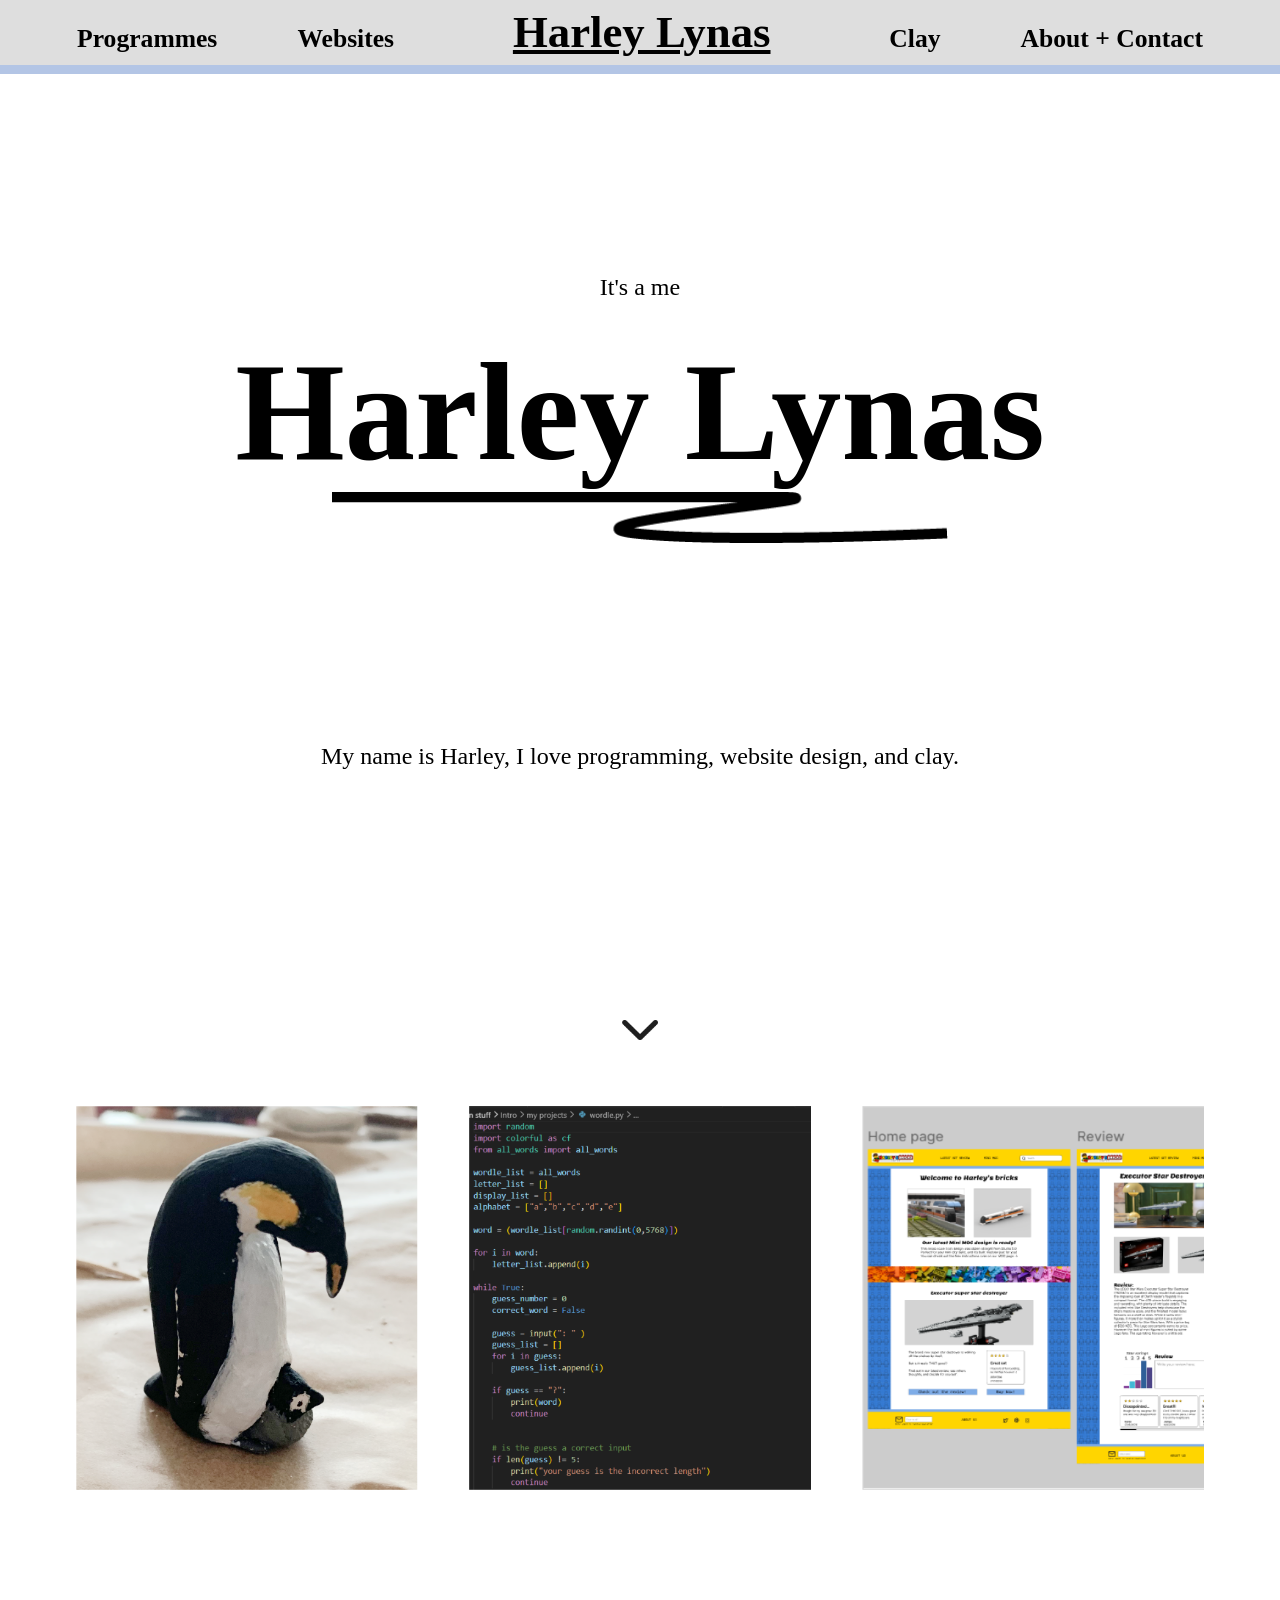
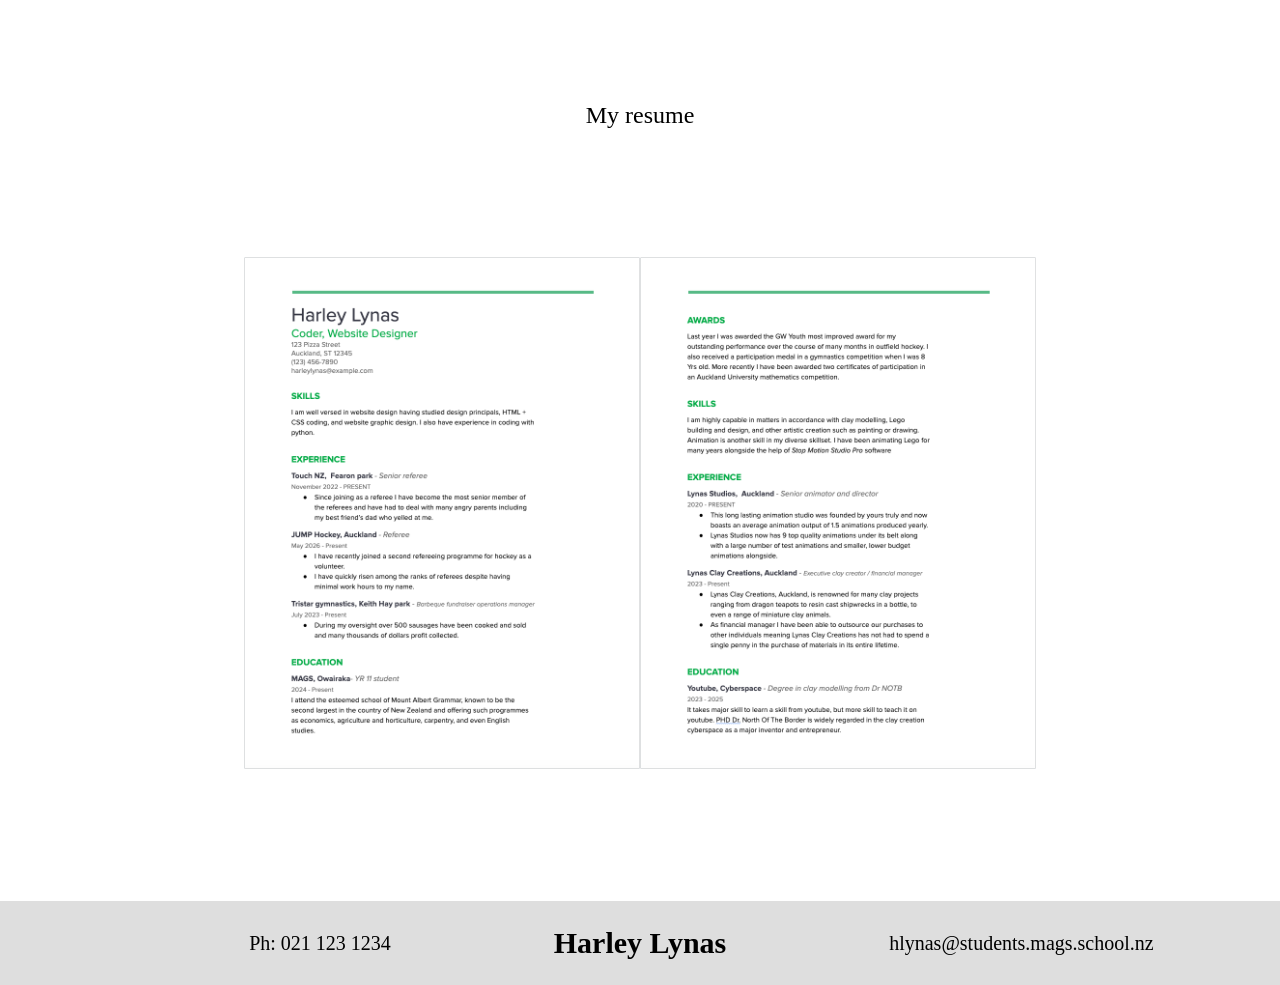
<file: index.html>
<!DOCTYPE html>
<html>
    <!-- The head stores all my important data like the link to the CSS style sheet and the title which is displayed on the browser tab -->
    <head>
        <link rel="stylesheet" href="css/styles.css">
        <meta name="viewport" content="width=device-width, initial-scale=1.0">
        <title>Harley Lynas - Home</title>
        <link rel="shortcut icon" href="photos/flaming-h.png" />
    </head>

    <body>
        <!-- The navigation bar includes buttons to all my other pages -->
        <div class="nav">
            <div class="buttons">
                <a class="nav-button" href="page-one-programmes.html">Programmes</a>
                <a class="nav-button" href="page-two-websites.html">Websites</a>
                <a class="nav-center-underline" href="index.html">Harley Lynas</a>
                <a class="nav-button" href="page-three-clay.html">Clay</a>
                <a class="nav-button" href="page-four-about.html">About + Contact</a>
            </div>

            <div class="nav-blue">
                <p>a</p>
            </div>
        </div>
        
        <!-- These are all the elements the user first sees when opening the website -->
        <h3 class="intro-text">It's a me</h3>
        <h1 class="intro-header">Harley Lynas</h1>
        <div class="text-deco">
            <img src="photos/home-decoration.png" alt="">
        </div>

        <!-- This includes one sentance about my website and some decorations -->
        <div>
            <h3 class="intro-text">My name is Harley, I love programming, website design, and clay.</h3>
            <div class="down-arrow-one">
            <img src="photos/arrow-decoration.png" alt="">
        </div>

        <!-- These are images showcasing some of my previous work -->
        <div class="home-center-images">
            <img src="photos/penguin.png" alt="">
            <img src="photos/code-random.png" alt="">
            <img src="photos/website-random.png" alt="">
        </div>

        <!-- This is my resume in case employers visit my website, it is displayed as a clickable image -->
        <h3 class="intro-text">My resume</h3>
        <div class="resume">
            <a href="https://docs.google.com/document/d/1xZm7SwkhfUIhgX1GNR3wAd3OJEGhhSDLWDE1tZRikPY/edit?usp=sharing"> <img src="photos/resume-1.png" alt=""> </a>
            <a href="https://docs.google.com/document/d/1xZm7SwkhfUIhgX1GNR3wAd3OJEGhhSDLWDE1tZRikPY/edit?usp=sharing"> <img src="photos/resume-2.png" alt=""> </a>
        </div>

        <!-- This is the footer which signals the bottom of the page and includes relevant information to contact me -->
        <div class="footer">
            <div class="footer-left">
                <h3>Ph: 021 123 1234</h3>
            </div>

            <div class="footer-cent">    
                <h2>Harley Lynas</h2>
            </div>

            <div class="footer-right">
                <h3>hlynas@students.mags.school.nz</h3>
            </div>
        </div>
    </body>
</html>
</file>
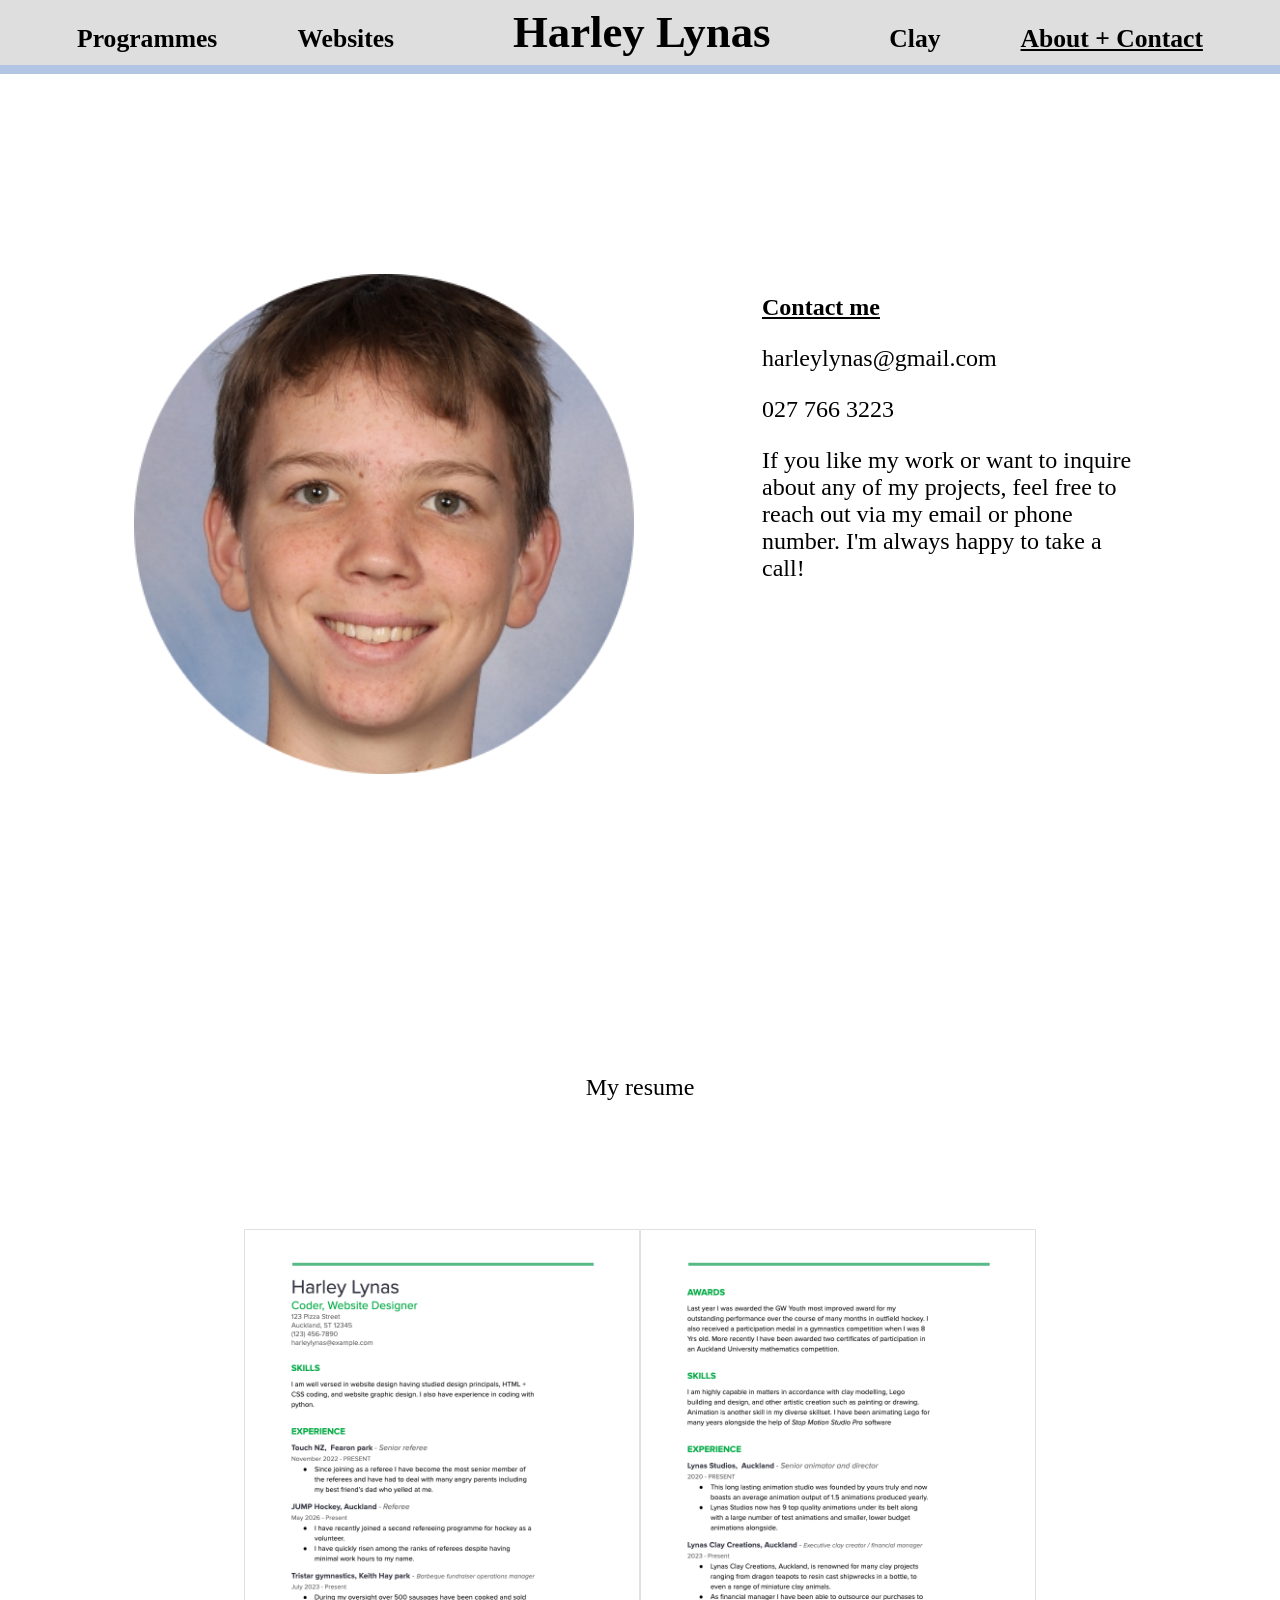
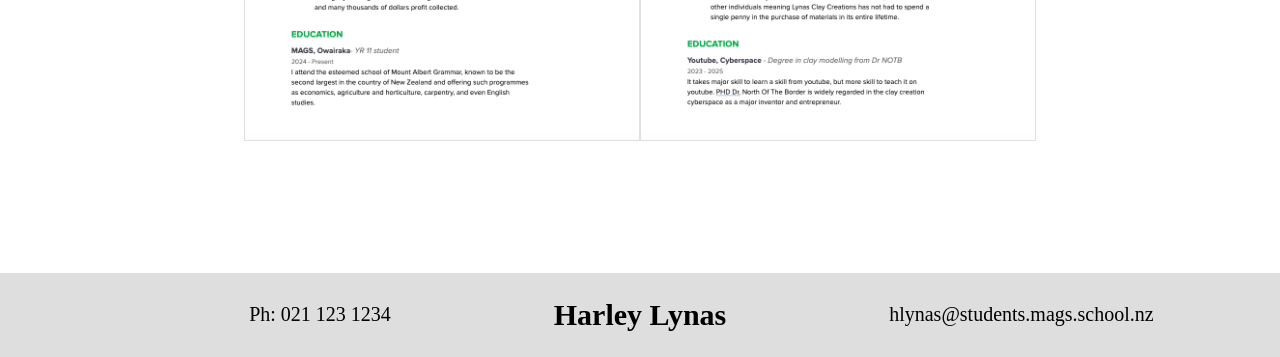
<file: page-four-about.html>
<!DOCTYPE html>
<html>
    <!-- The head stores all my important data like the link to the CSS style sheet and the title which is displayed on the browser tab -->
    <head>
        <link rel="stylesheet" href="css/styles.css">
        <meta name="viewport" content="width=device-width, initial-scale=1.0">
        <title>Harley Lynas - About Me</title>
        <link rel="shortcut icon" href="photos/flaming-h.png" />
    </head>

    <body>
        <!-- The navigation bar includes buttons to all my other pages -->
        <div class="nav">
            <div class="buttons">
                <a class="nav-button" href="page-one-programmes.html">Programmes</a>
                <a class="nav-button" href="page-two-websites.html">Websites</a>
                <a class="nav-button-center" href="index.html">Harley Lynas</a>
                <a class="nav-button" href="page-three-clay.html">Clay</a>
                <a class="nav-button-underline href="page-four-about.html">About + Contact</a>
            </div>

            <div class="nav-blue">
                <p>a</p>
            </div>
        </div>

        <!-- This includes an image of me and some relavent information like phone number, email -->
        <div class="about-main-div">
            <div class="about-main-image">
                <img src="photos/me.png" alt="">
            </div>

            <div class="about-info-div">
                <h2 class="underline">Contact me</h2>
                <h3>harleylynas@gmail.com</h3>
                <h3>027 766 3223</h3>
                <h3>If you like my work or want to inquire about any of my projects, 
                    feel free to reach out via my email or phone number. I'm always happy to take a call!</h3>
            </div>

        </div>

        <!-- This is my resume -->
        <h3 class="intro-text">My resume</h3>
        
        <div class="resume">
            <a href="https://docs.google.com/document/d/1xZm7SwkhfUIhgX1GNR3wAd3OJEGhhSDLWDE1tZRikPY/edit?usp=sharing"> <img src="photos/resume-1.png" alt=""> </a>
            <a href="https://docs.google.com/document/d/1xZm7SwkhfUIhgX1GNR3wAd3OJEGhhSDLWDE1tZRikPY/edit?usp=sharing"> <img src="photos/resume-2.png" alt=""> </a>
        </div>
            
        <!-- This is the footer which signals the bottom of the page and includes relevant information to contact me -->
        <div class="footer">
            <div class="footer-left">
                <h3>Ph: 021 123 1234</h3>
            </div>

            <div class="footer-cent">    
                <h2>Harley Lynas</h2>
            </div>

            <div class="footer-right">
                <h3>hlynas@students.mags.school.nz</h3>
            </div>
        </div>

    </body>
</html>
</file>
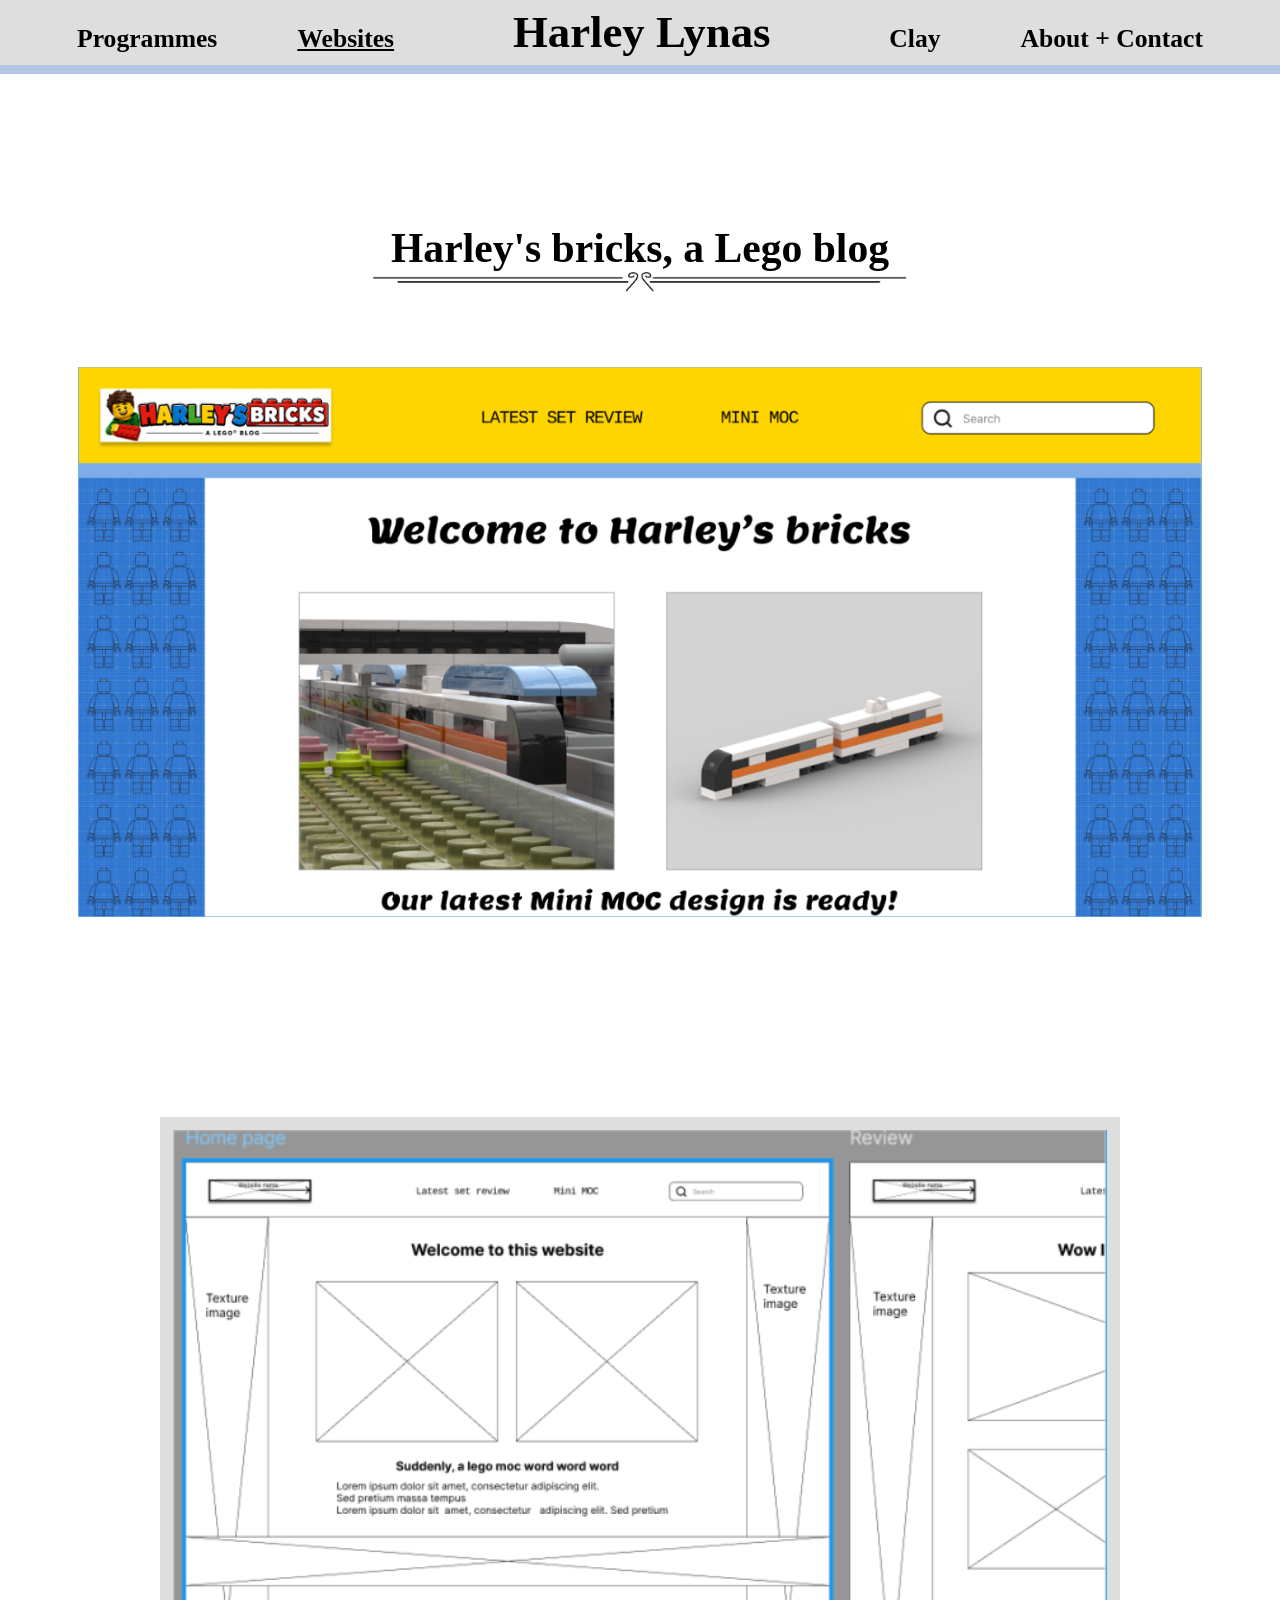
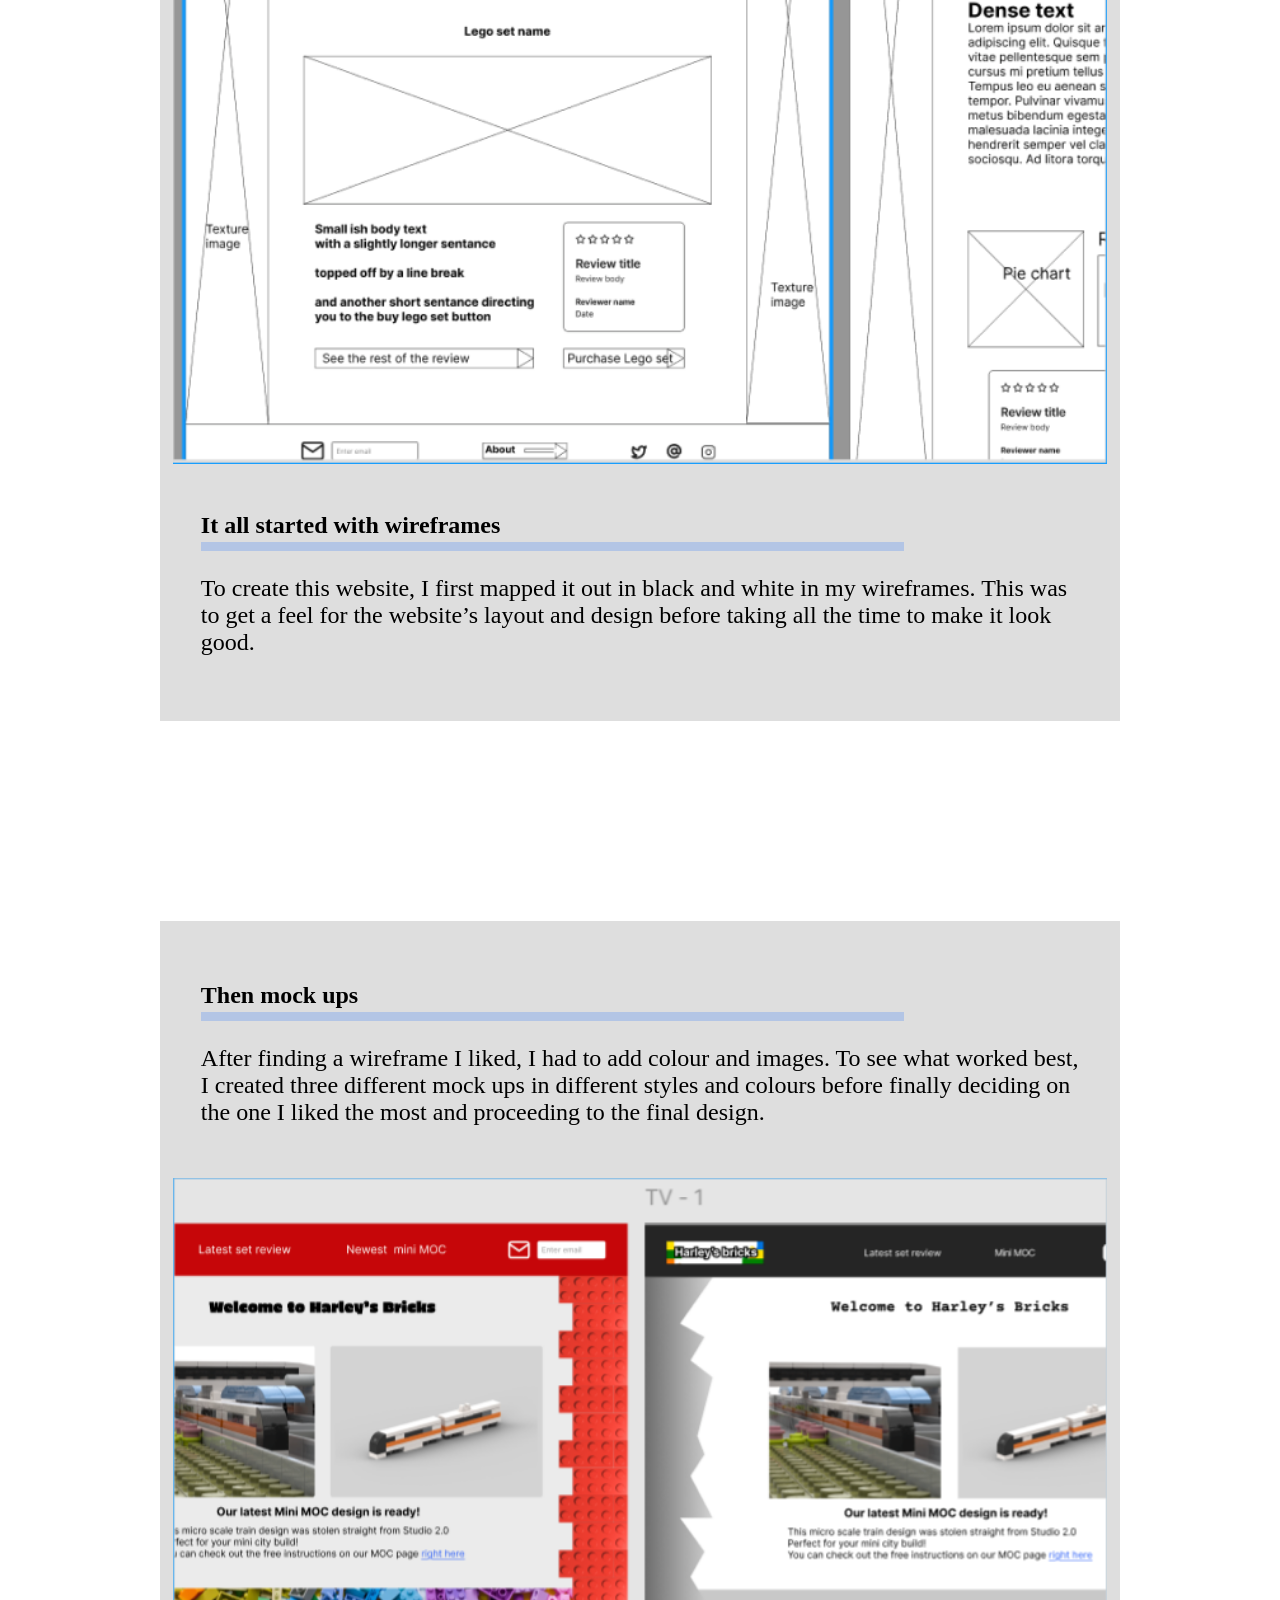
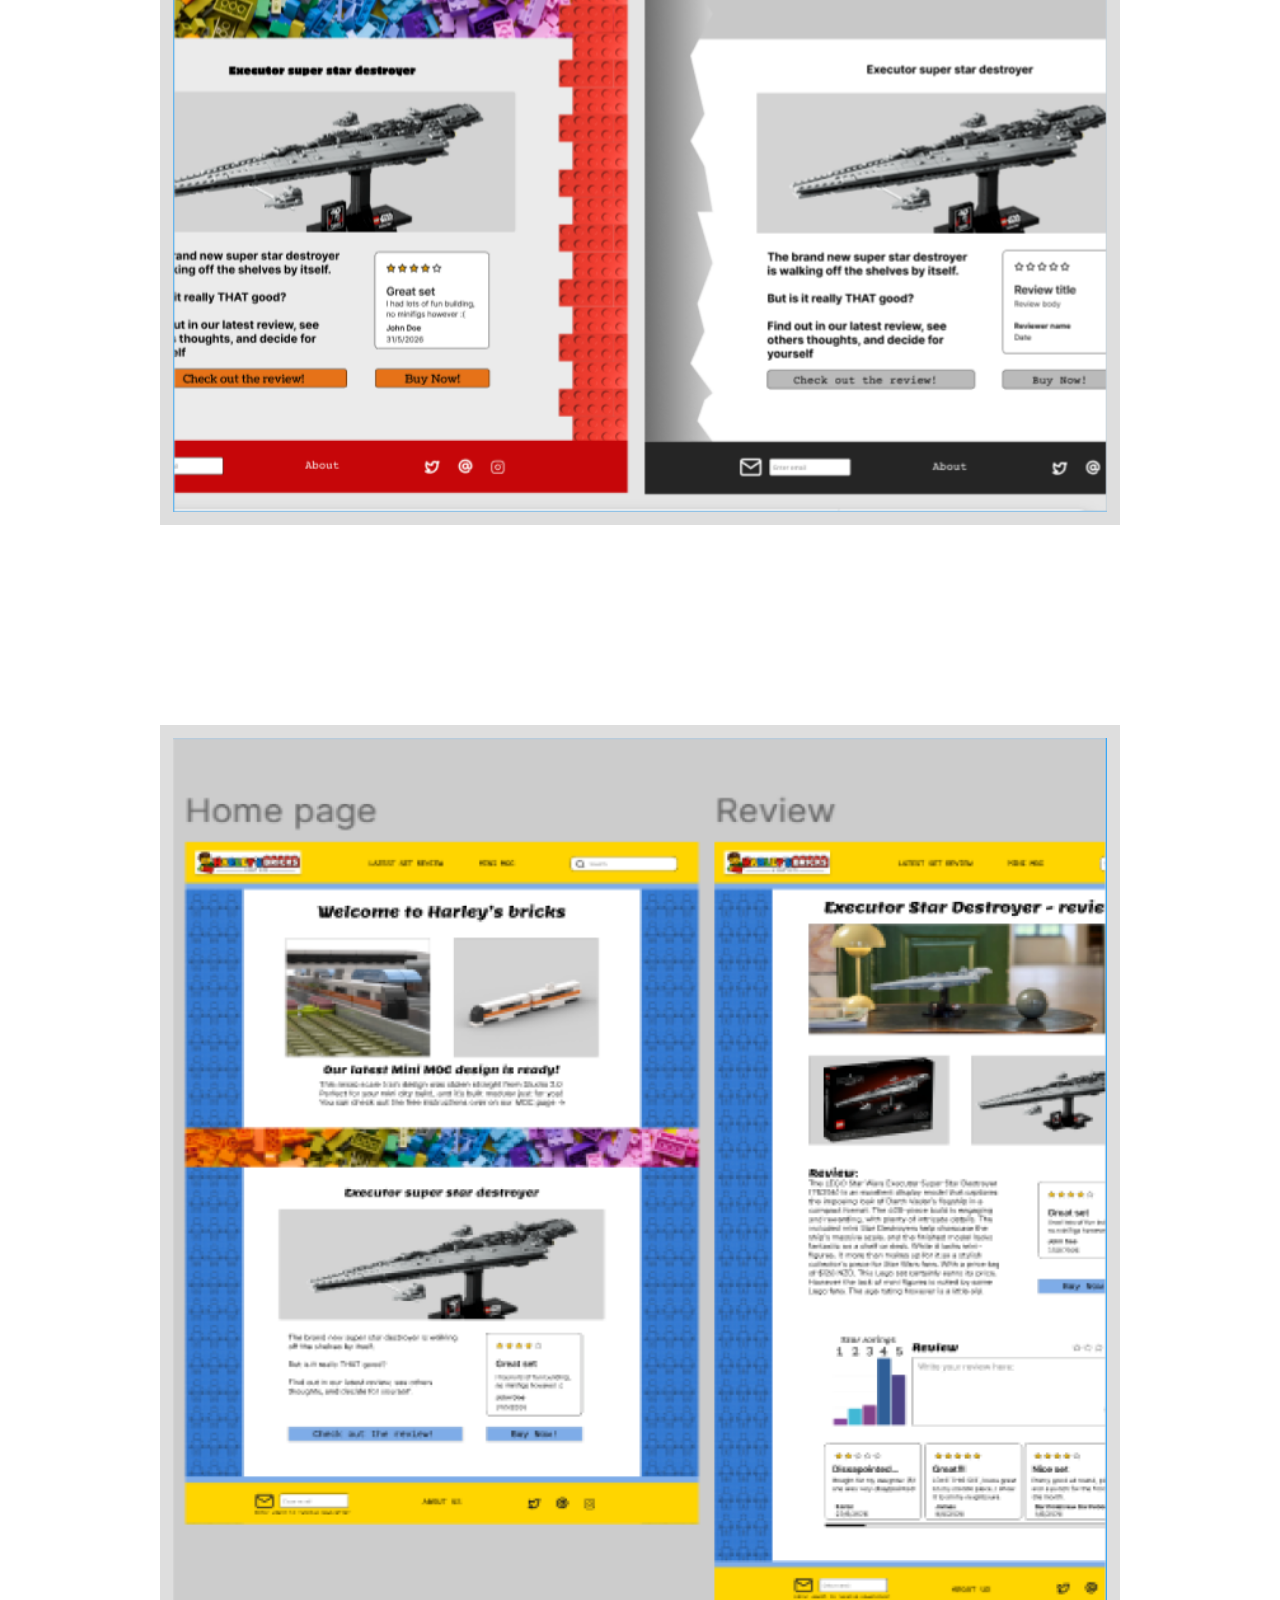
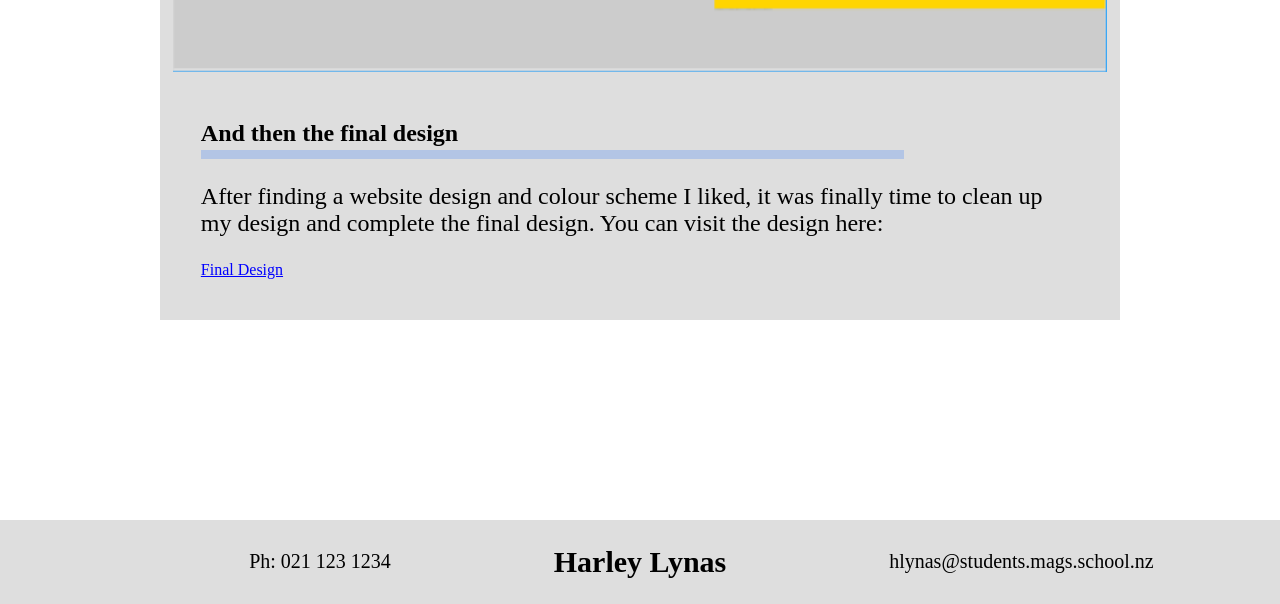
<file: page-two-websites.html>
<!DOCTYPE html>
<html>
    <!-- The head stores all my important data like the link to the CSS style sheet and the title which is displayed on the browser tab -->
    <head>
        <link rel="stylesheet" href="css/styles.css">
        <meta name="viewport" content="width=device-width, initial-scale=1.0">
        <title>Harley Lynas - Websites</title>
        <link rel="shortcut icon" href="photos/flaming-h.png" />
    </head>

    <body>
        <!-- The navigation bar includes buttons to all my other pages -->
        <div class="nav">
            <div class="buttons">
                <a class="nav-button" href="page-one-programmes.html">Programmes</a>
                <a class="nav-button-underline" href="page-two-websites.html">Websites</a>
                <a class="nav-button-center" href="index.html">Harley Lynas</a>
                <a class="nav-button" href="page-three-clay.html">Clay</a>
                <a class="nav-button" href="page-four-about.html">About + Contact</a>
            </div>

            <div class="nav-blue">
                <p>a</p>
            </div>
        </div>

        <!-- This is a small introduction to my website page -->
        <div class="page-two-title">
            <h2>Harley's bricks, a Lego blog</h2>
            <img class="page-two-deco" src="photos/wp-decoration.png" alt="">
            <img class="websites-title-image" src="photos/final-design(1).png" alt="">
        </div>

        <!-- This div contains information about the wireframe stage of making my webstite -->
        <div class="div-content-a">
            <img class="main-content-images" src="photos/wireframes.png" alt="">

            <div class="div-content-b">
                <div class="div-content-c">
                    <h2>It all started with wireframes</h2> 
                </div>
                
                <p>a</p>
                <h3>To create this website, I first mapped it out in black and white in my wireframes. This was to get a feel for the website’s layout and design before taking all the time to make it look good.</h3>
            </div>
        </div>

        <!-- This div contains information about the wireframe stage of making my webstite -->
        <div class="div-content-a">
            <div class="div-content-b">
                <div class="div-content-c">
                    <h2>Then mock ups</h2> 
                </div>

                <p>a</p>
                <h3>After finding a wireframe I liked, I had to add colour and images. To see what worked best, I created three different mock ups in different styles and colours before finally deciding on the one I liked the most and proceeding to the final design.</h3>
            </div>
            <img class="main-content-images" src="photos/moc-ups.png" alt="">
        </div>

        <!-- This div contains information about the wireframe stage of making my webstite -->
        <div class="div-content-a">
            <img class="main-content-images" src="photos/final-design(2).png" alt="">

            <div class="div-content-b">
                <div class="div-content-c">
                    <h2>And then the final design</h2> 
                </div>

                <p>a</p>
                <h3>After finding a website design and colour scheme I liked, it was finally time to clean up my design and complete the final design. You can visit the design here:</h3>
                <a class="download-button">Final Design</a>
            </div>
        </div>
        
        <!-- This is the footer which signals the bottom of the page and includes relevant information to contact me -->
        <div class="footer">
            <div class="footer-left">
                <h3>Ph: 021 123 1234</h3>
            </div>

            <div class="footer-cent">    
                <h2>Harley Lynas</h2>
            </div>
            
            <div class="footer-right">
                <h3>hlynas@students.mags.school.nz</h3>
            </div>
        </div>
    </body>
</html>
</file>
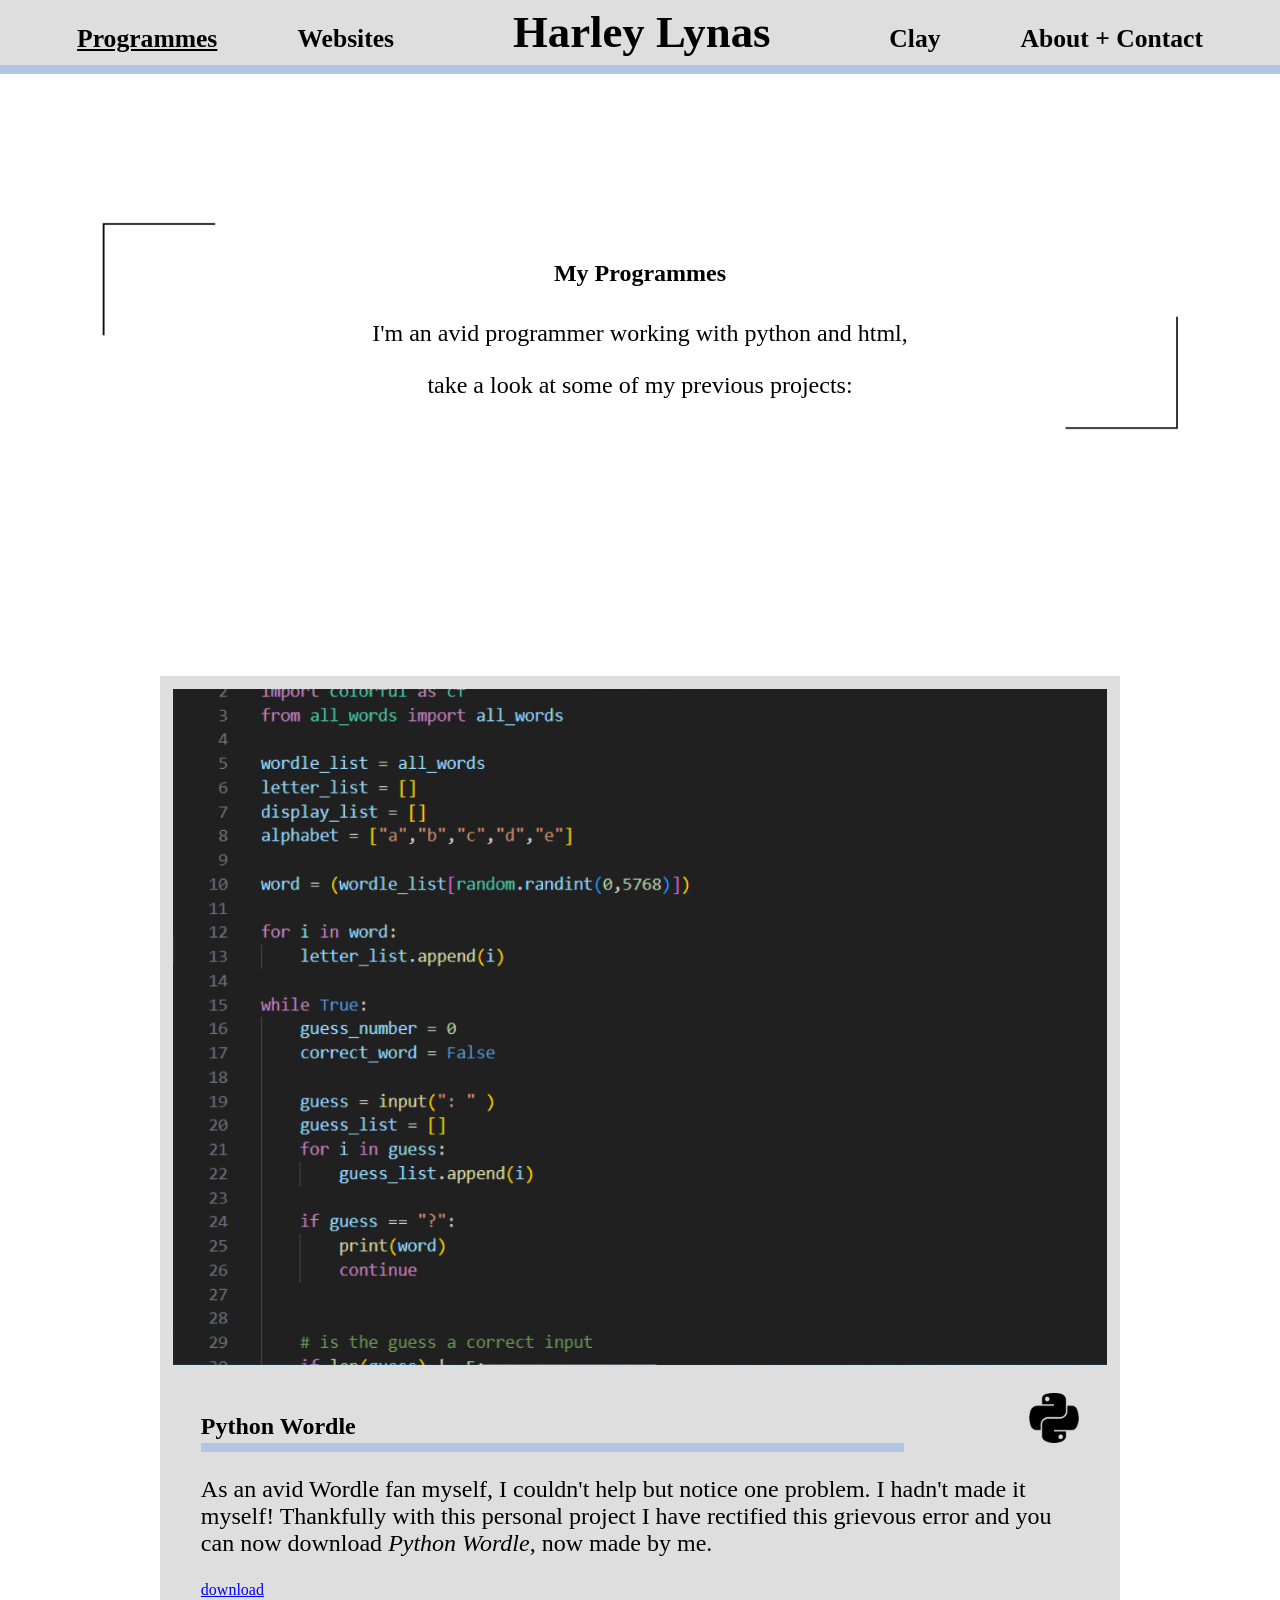
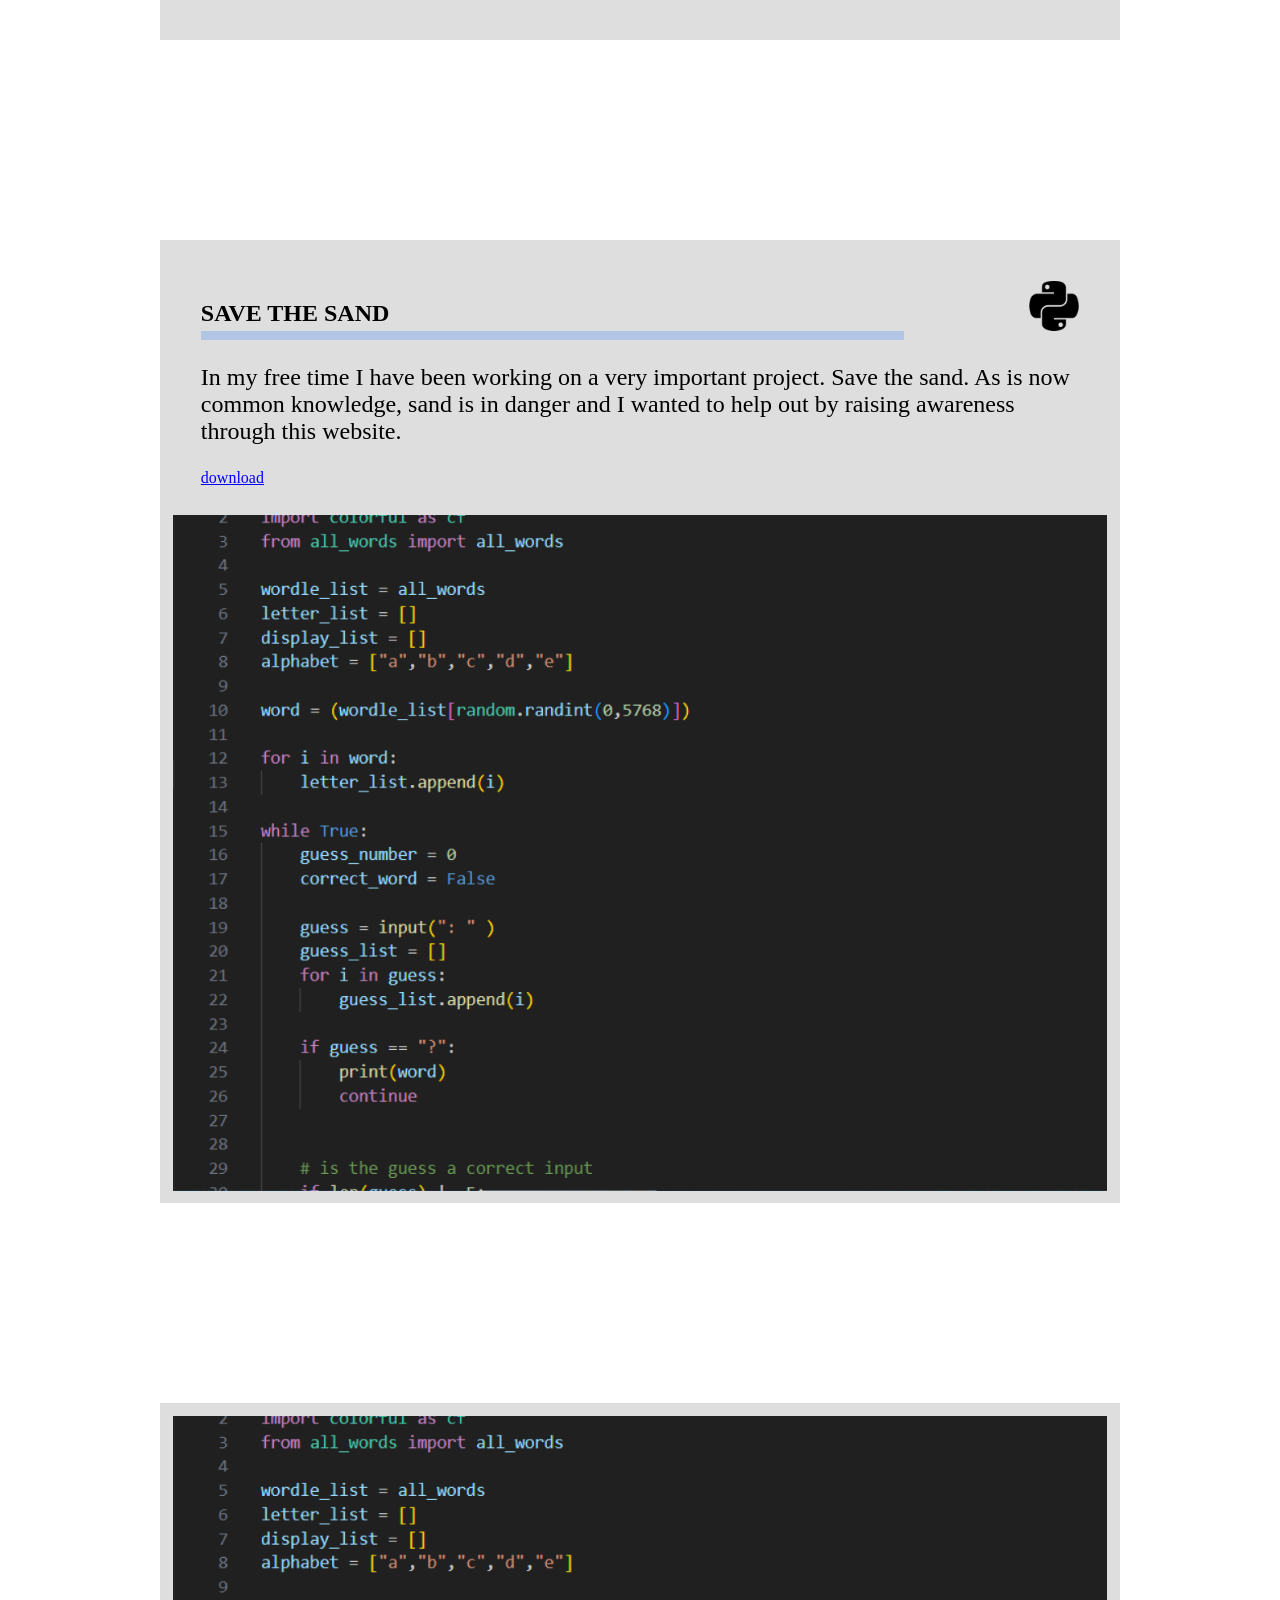
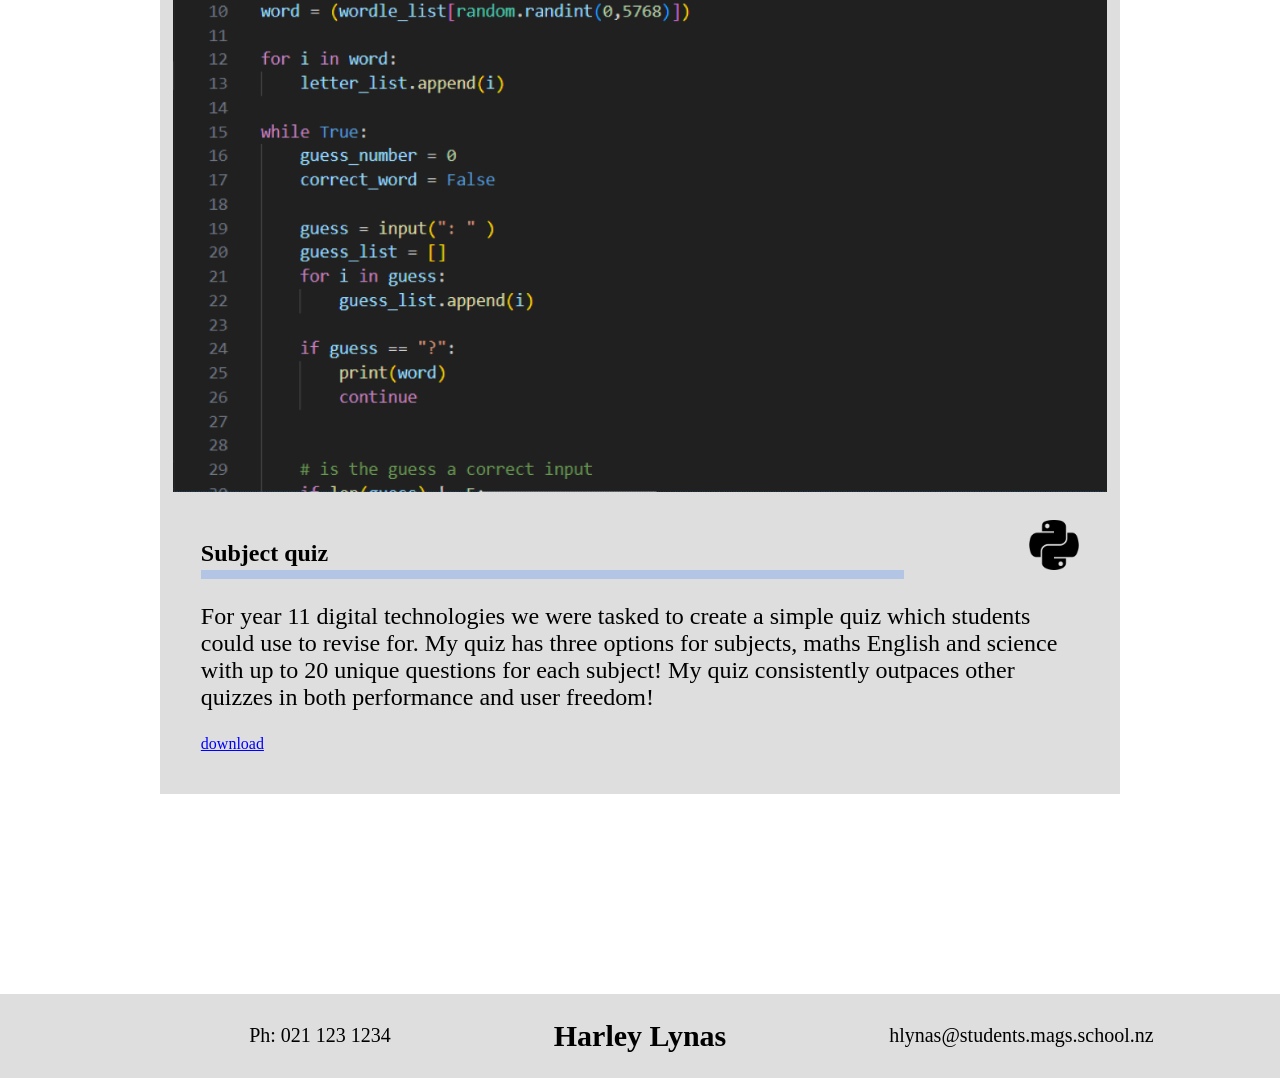
<file: wp1-programmes.html>
<!DOCTYPE html>

<html>
    <head>
        <link rel="stylesheet" href="1-styles.css">
        <meta name="viewport" content="width=device-width, initial-scale=1.0">
        <title>Harley Lynas - Programmes</title>
        <link rel="shortcut icon" href="photos/flaming-h.png" />
    </head>
    <body>
        <div class="nav">
            <div class="buttons">
                <a class="nav-button-underline" href="wp1-programmes.html">Programmes</a>
                <a class="nav-button" href="wp2-websites.html">Websites</a>
                <a class="nav-b-center" href="index.html">Harley Lynas</a>
                <a class="nav-button" href="wp3-clay.html">Clay</a>
                <a class="nav-button" href="wp4-about.html">About + Contact</a>
            </div>

            <div class="nav-blue">
                <p>a</p>
            </div>
        </div>

        <div class="title-2">
            <h2>My Programmes</h2>
            <h3>I'm an avid programmer working with python and html,</h3>
            <h3>take a look at some of my previous projects:</h3>
        </div>

        <div class="pc-a">
            <img class="wp1-content-images" src="photos/wordle-program.png" alt="">
            <div class="pc-b">
                <div class="pc-c">
                    <h2>Python Wordle</h2> 
                    <img src="photos/python logo.png" alt="">
                </div>

                <p>a</p>
                <h3>As an avid Wordle fan myself, I couldn't help but notice one problem. I hadn't made it myself! Thankfully with this personal project I have rectified this grievous error and you can now download <span class="italic">Python Wordle</span>, now made by me.</h3>
                <a href="https://www.google.com/url?sa=t&source=web&rct=j&opi=89978449&url=CAESYwHrOzAV2aWs7u7mHXZFwhRSd6Ogy-Iu5vmbCND8aP8QTa3WvJOZwZq_X31EKvOttSeQbblb-XhJND5suC6HqEaa2tbJPz3nd07o89Zkg7heqrAeuOC97dtznkRYq9kh6bK8Uw&ved=2ahUKEwjZlui5soSXAxV4lFYBHWqaHsgQwqsBegQIHBAB&uoh=2&usg=AOvVaw0aHtehaphMhOCAkCydRLZU" target=”_blank” class="download-button">download</a>
            </div>
        </div>

        <div class="pc-a">
            <div class="pc-b">
                <div class="pc-c">
                    <h2>SAVE THE SAND</h2> 
                    <img src="photos/python logo.png" alt="">
                </div>

                <p>a</p>
                <h3>In my free time I have been working on a very important project. Save the sand. As is now common knowledge, sand is in danger and I wanted to help out by raising awareness through this website.</h3>
                <a href="https://www.google.com/url?sa=t&source=web&rct=j&opi=89978449&url=CAESYwHrOzAV2aWs7u7mHXZFwhRSd6Ogy-Iu5vmbCND8aP8QTa3WvJOZwZq_X31EKvOttSeQbblb-XhJND5suC6HqEaa2tbJPz3nd07o89Zkg7heqrAeuOC97dtznkRYq9kh6bK8Uw&ved=2ahUKEwjZlui5soSXAxV4lFYBHWqaHsgQwqsBegQIHBAB&uoh=2&usg=AOvVaw0aHtehaphMhOCAkCydRLZU" target=”_blank” class="download-button">download</a>
            </div>

            <img class="wp1-content-images" src="photos/wordle-program.png" alt="">
        </div>

        <div class="pc-a">
            <img class="wp1-content-images" src="photos/wordle-program.png" alt="">

            <div class="pc-b">
                <div class="pc-c">
                    <h2>Subject quiz</h2> 
                    <img src="photos/python logo.png" alt="">
                </div>

                <p>a</p>
                <h3>For year 11 digital technologies we were tasked to create a simple quiz which students could use to revise for. My quiz has three options for subjects, maths English and science with up to 20 unique questions for each subject! My quiz consistently outpaces other quizzes in both performance and user freedom! </h3>
                <a href="https://www.google.com/url?sa=t&source=web&rct=j&opi=89978449&url=CAESYwHrOzAV2aWs7u7mHXZFwhRSd6Ogy-Iu5vmbCND8aP8QTa3WvJOZwZq_X31EKvOttSeQbblb-XhJND5suC6HqEaa2tbJPz3nd07o89Zkg7heqrAeuOC97dtznkRYq9kh6bK8Uw&ved=2ahUKEwjZlui5soSXAxV4lFYBHWqaHsgQwqsBegQIHBAB&uoh=2&usg=AOvVaw0aHtehaphMhOCAkCydRLZU" target=”_blank” class="download-button">download</a>
            </div>
        </div>
        
        <div class="footer">
            <div class="footer-left">
                <h3>Ph: 021 123 1234</h3>
            </div>

            <div class="footer-cent">    
                <h2>Harley Lynas</h2>
            </div>
            
            <div class="footer-right">
                <h3>hlynas@students.mags.school.nz</h3>
            </div>
        </div>
    </body>
</html>
</file>
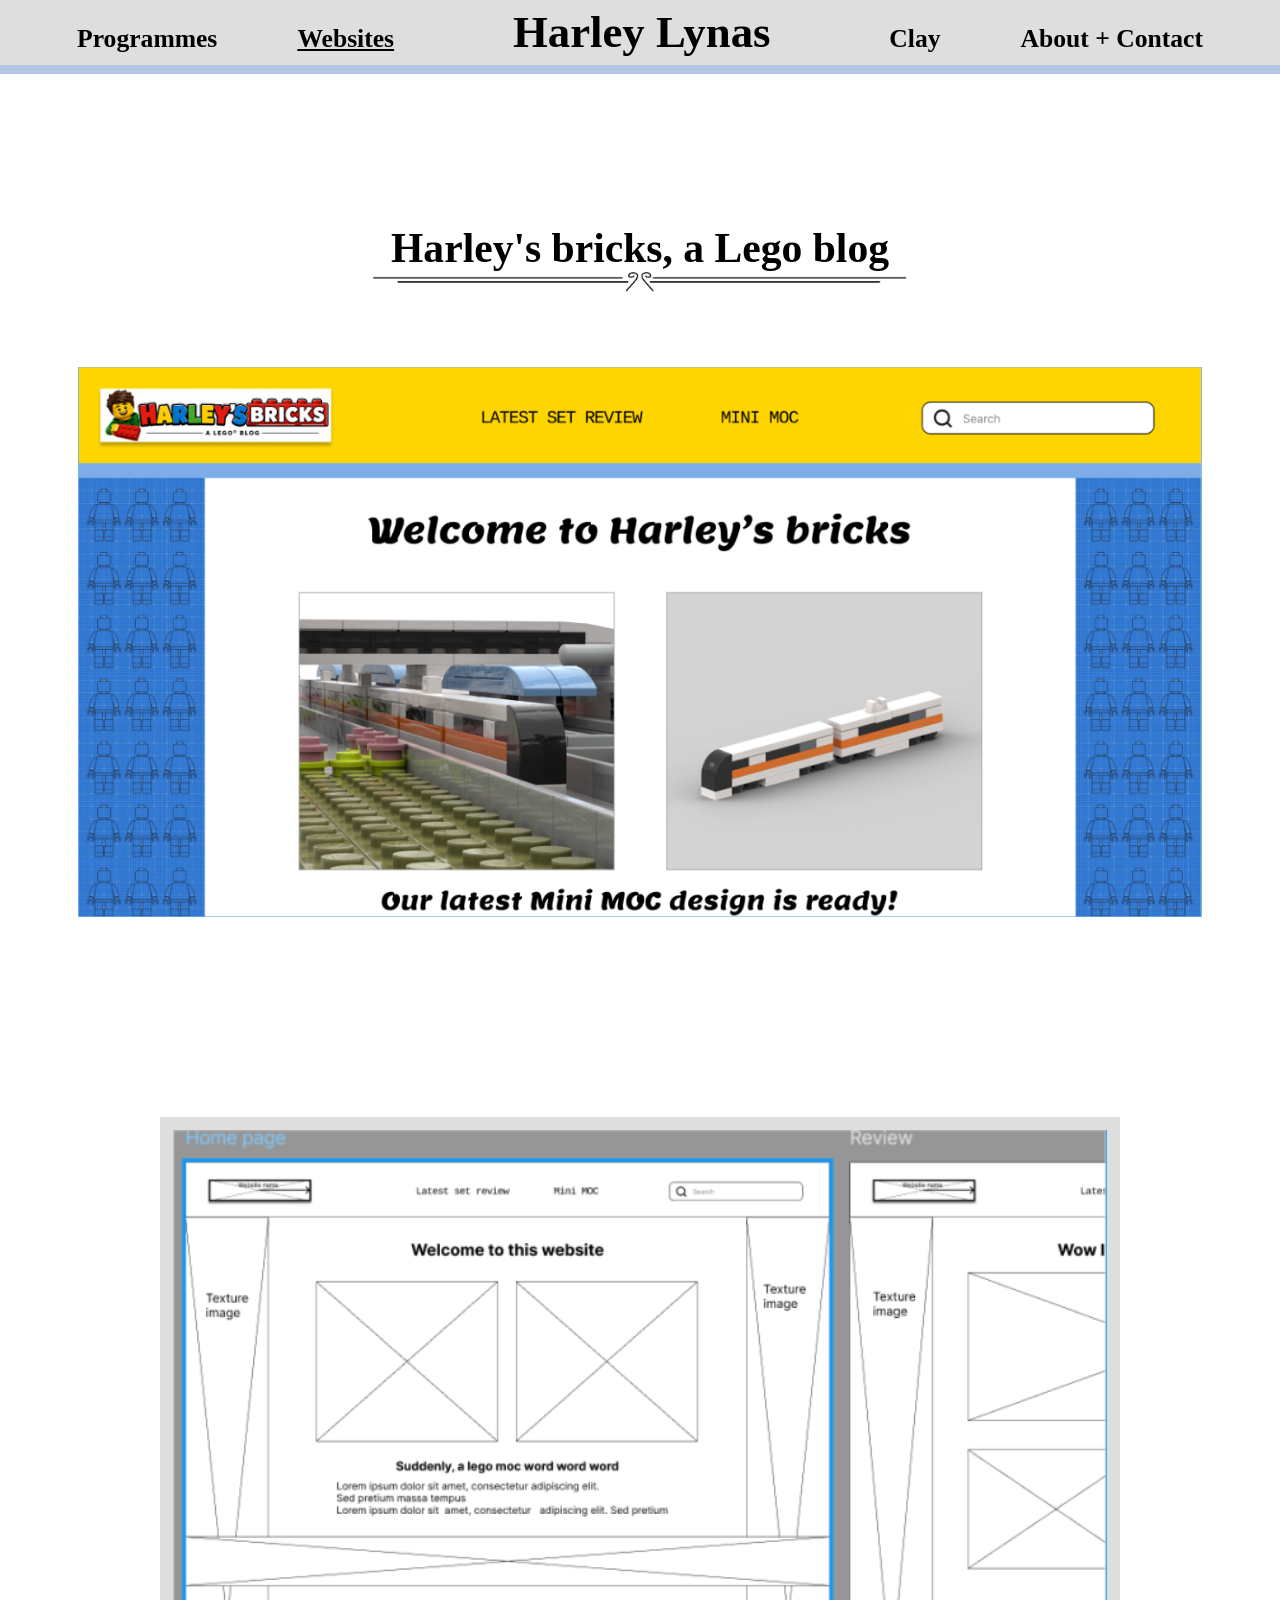
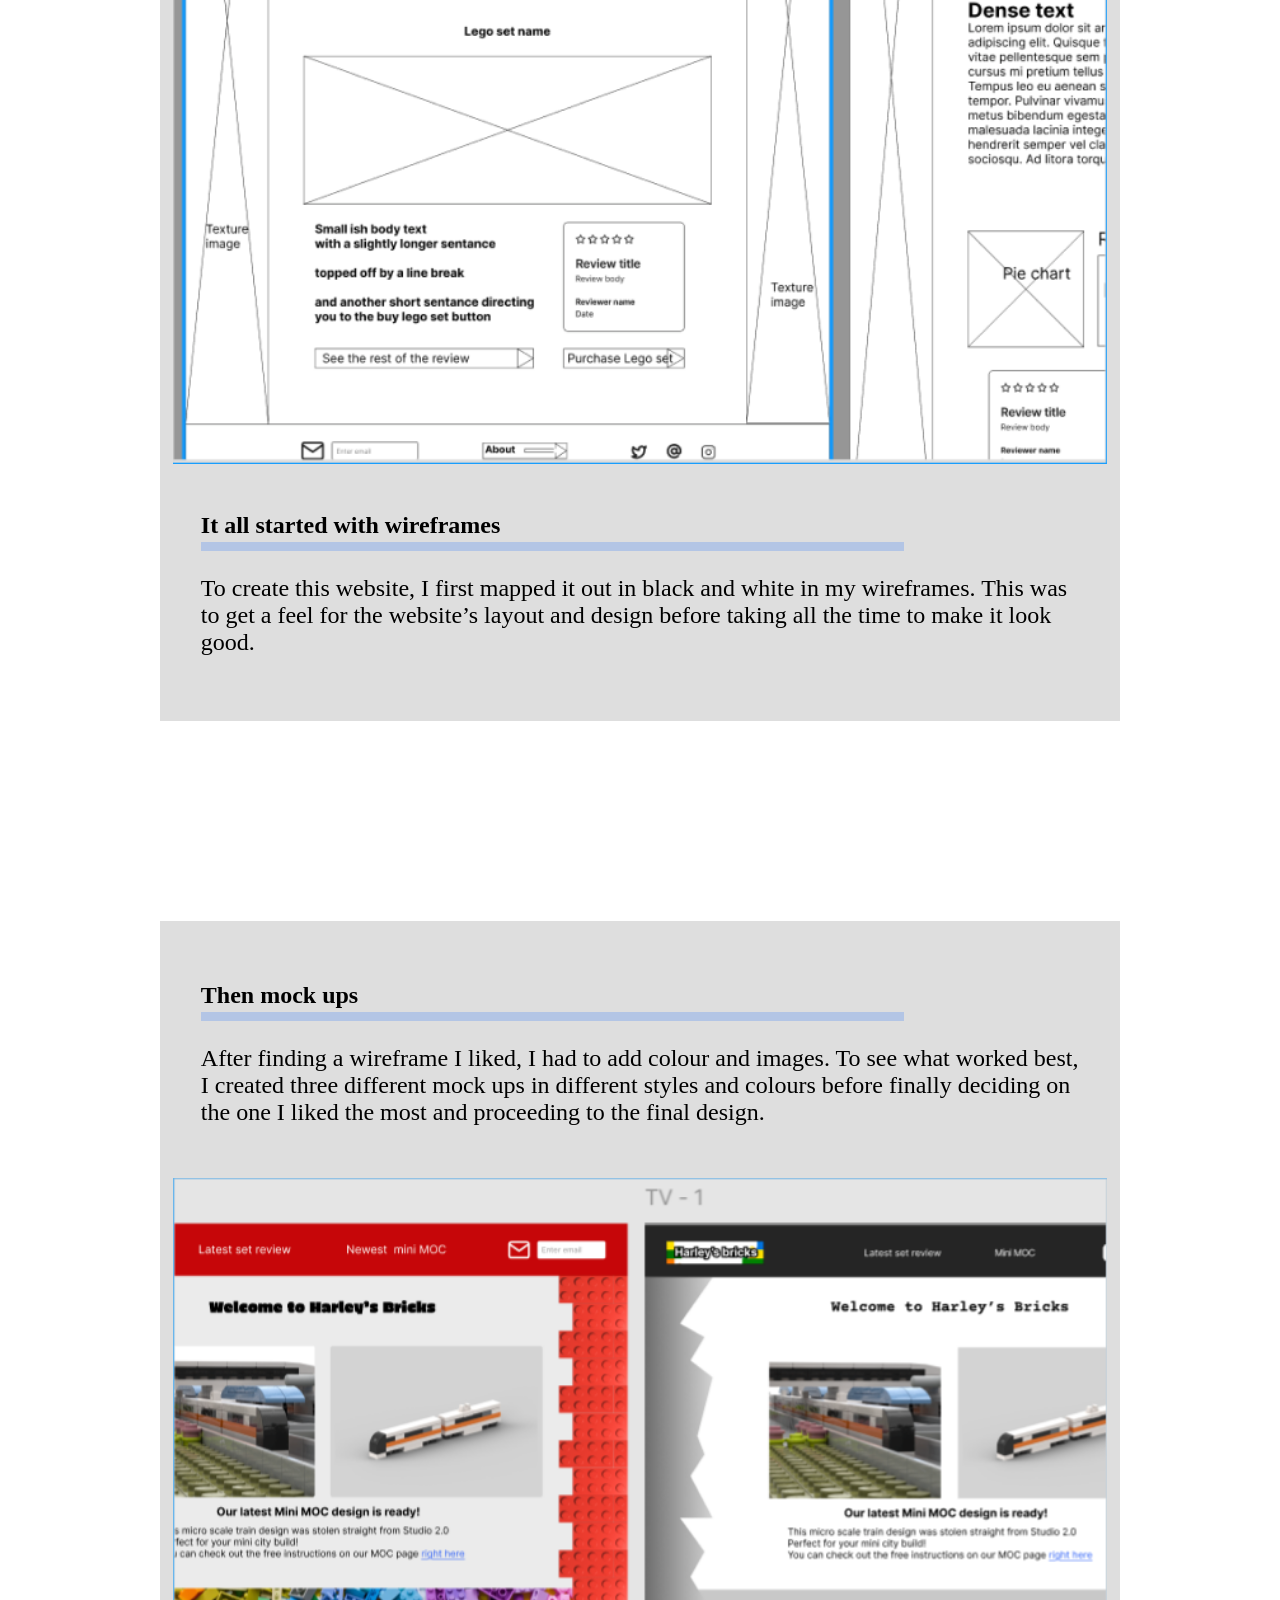
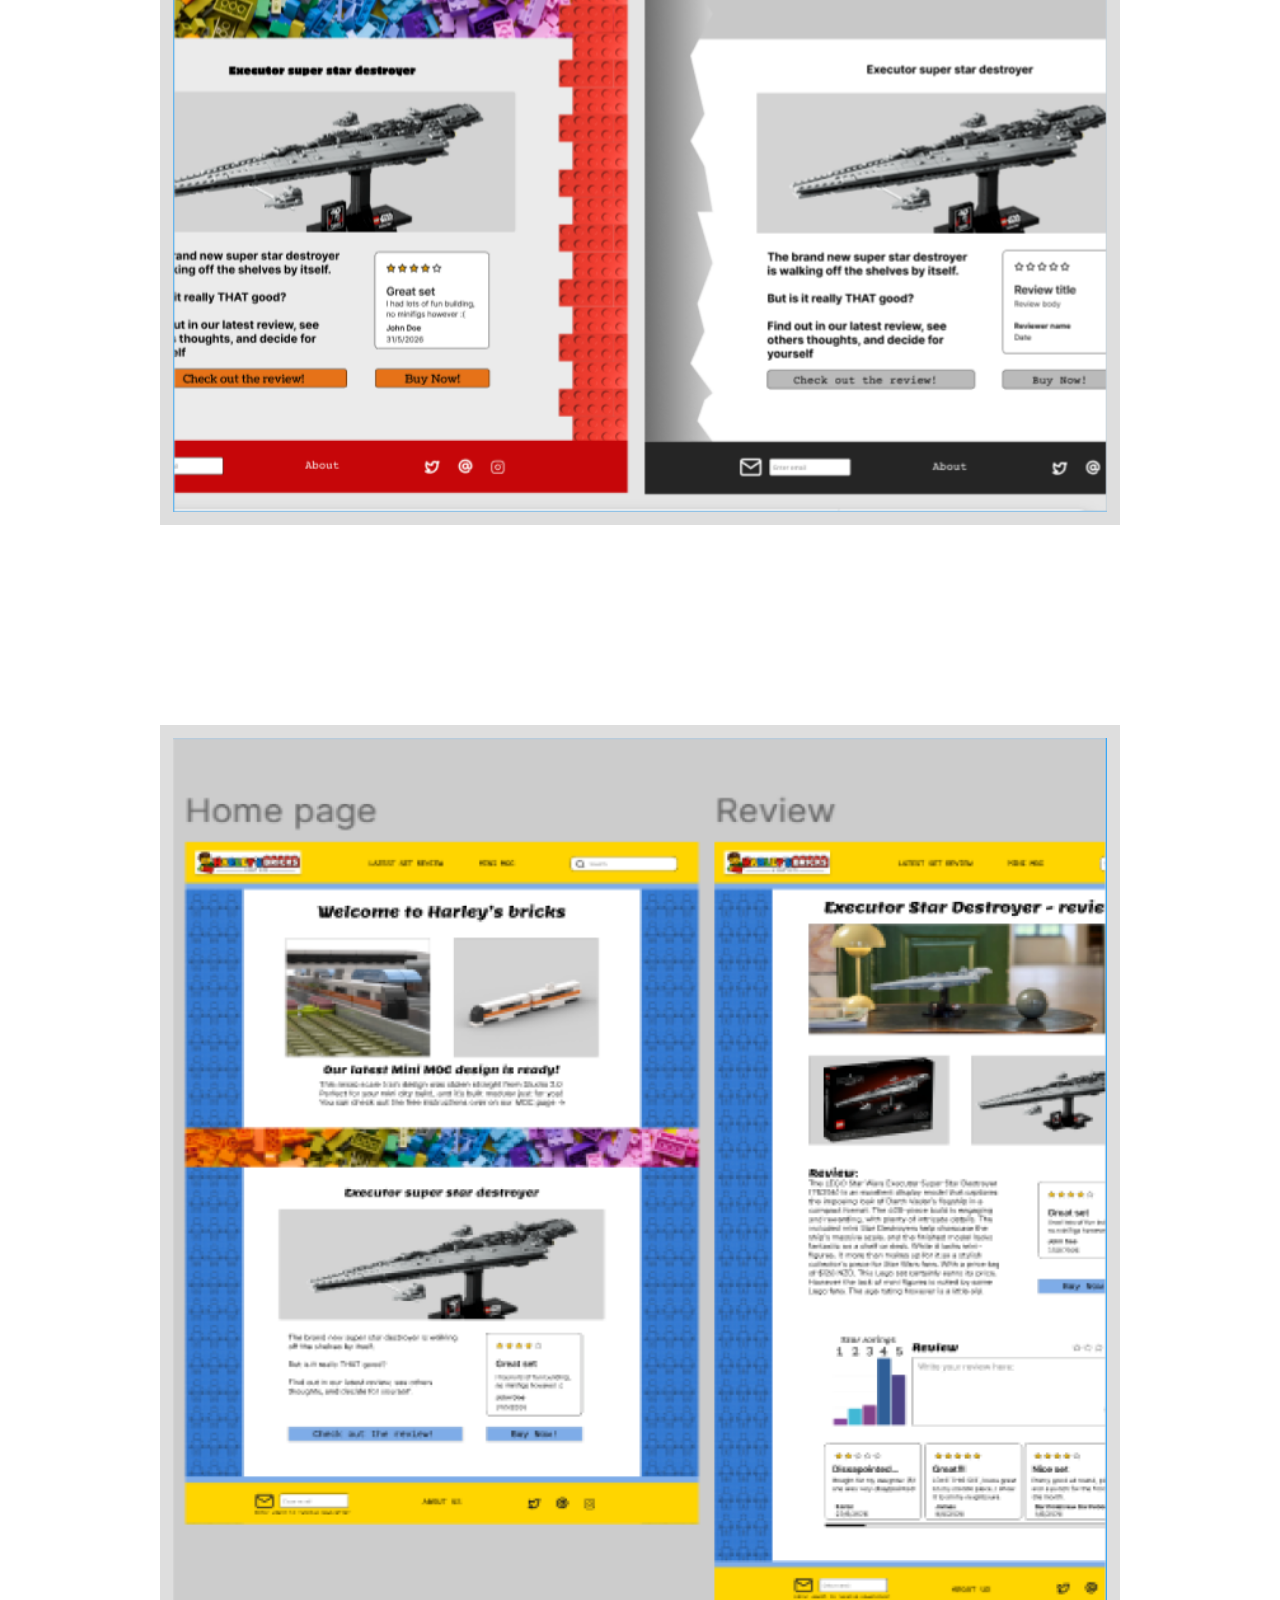
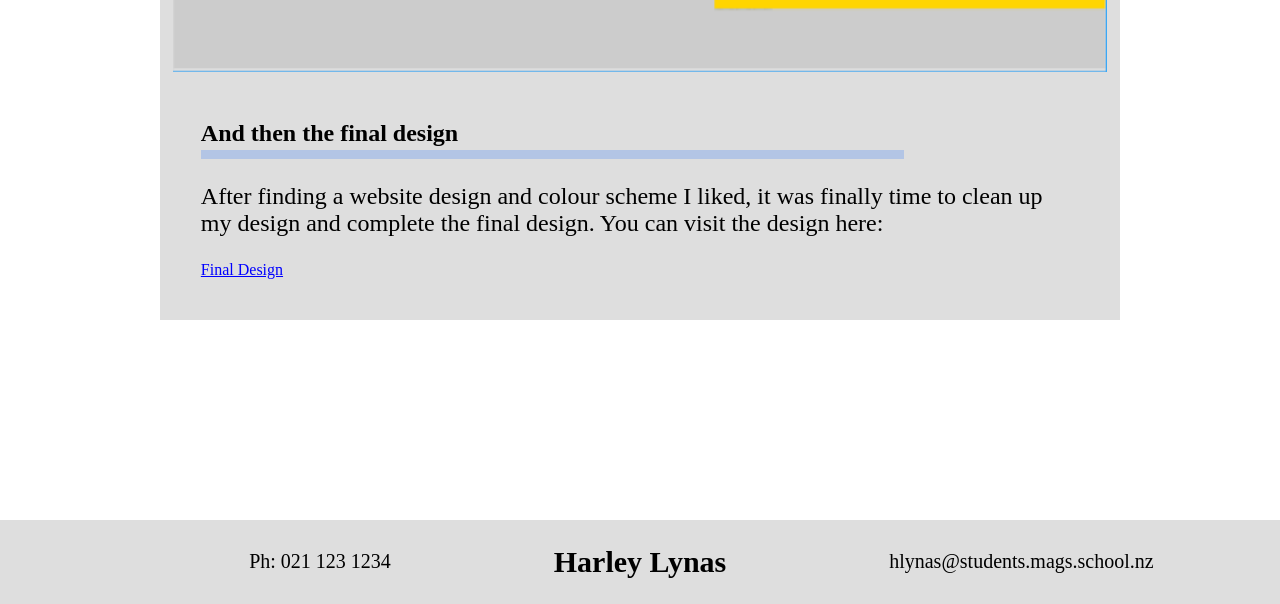
<file: wp2-websites.html>
<!DOCTYPE html>
<html>
    <head>
        <link rel="stylesheet" href="1-styles.css">
        <meta name="viewport" content="width=device-width, initial-scale=1.0">
        <title>Harley Lynas - Websites</title>
        <link rel="shortcut icon" href="photos/flaming-h.png" />
    </head>
    <body>

                <!-- Navigation -->

        <div class="nav">
            <div class="buttons">
                <a class="nav-button" href="wp1-programmes.html">Programmes</a>
                <a class="nav-button-underline" href="wp2-websites.html">Websites</a>
                <a class="nav-b-center" href="index.html">Harley Lynas</a>
                <a class="nav-button" href="wp3-clay.html">Clay</a>
                <a class="nav-button" href="wp4-about.html">About + Contact</a>
            </div>

            <div class="nav-blue">
                <p>a</p>
            </div>
        </div>


            <!-- Title -->

        <div class="wp2-center">
            <h2>Harley's bricks, a Lego blog</h2>
            <img class="wp2-title-1" src="photos/wp-decoration.png" alt="">
            <img class="wp2-title-2" src="photos/final-design(1).png" alt="">
        </div>


            <!-- First content box-->

        <div class="pc-a">
            <img class="wp1-content-images" src="photos/wireframes.png" alt="">

            <div class="pc-b">
                <div class="pc-c">
                    <h2>It all started with wireframes</h2> 
                </div>
                
                <p>a</p>
                <h3>To create this website, I first mapped it out in black and white in my wireframes. This was to get a feel for the website’s layout and design before taking all the time to make it look good.</h3>
            </div>
        </div>

            <!-- Second content box-->

        <div class="pc-a">
            <div class="pc-b">
                <div class="pc-c">
                    <h2>Then mock ups</h2> 
                </div>

                <p>a</p>
                <h3>After finding a wireframe I liked, I had to add colour and images. To see what worked best, I created three different mock ups in different styles and colours before finally deciding on the one I liked the most and proceeding to the final design.</h3>
            </div>
            <img class="wp1-content-images" src="photos/moc-ups.png" alt="">
        </div>

            <!-- Third content box-->

        <div class="pc-a">
            <img class="wp1-content-images" src="photos/final-design(2).png" alt="">

            <div class="pc-b">
                <div class="pc-c">
                    <h2>And then the final design</h2> 
                </div>

                <p>a</p>
                <h3>After finding a website design and colour scheme I liked, it was finally time to clean up my design and complete the final design. You can visit the design here:</h3>
                <a class="download-button">Final Design</a>
            </div>
        </div>

        <!-- Footer-->
        
        <div class="footer">
            <div class="footer-left">
                <h3>Ph: 021 123 1234</h3>
            </div>

            <div class="footer-cent">    
                <h2>Harley Lynas</h2>
            </div>
            
            <div class="footer-right">
                <h3>hlynas@students.mags.school.nz</h3>
            </div>
        </div>
    </body>
</html>
</file>
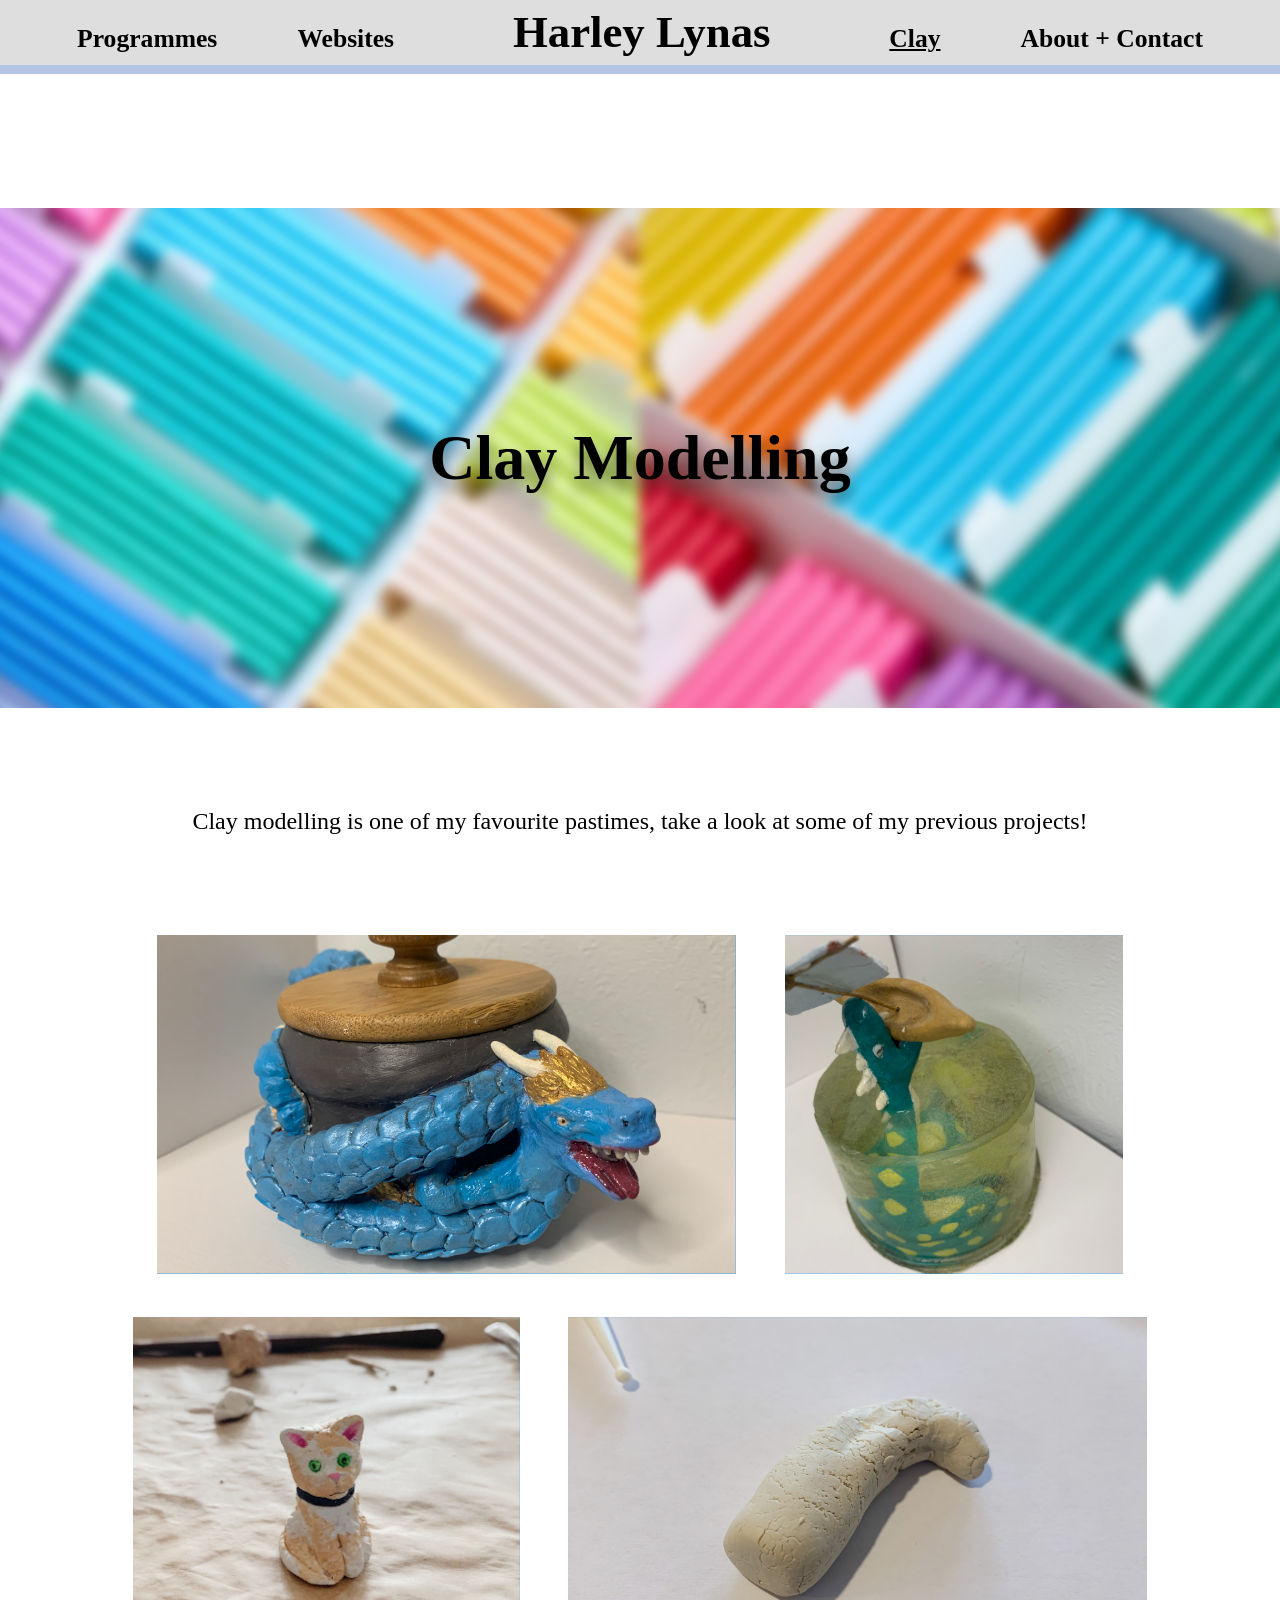
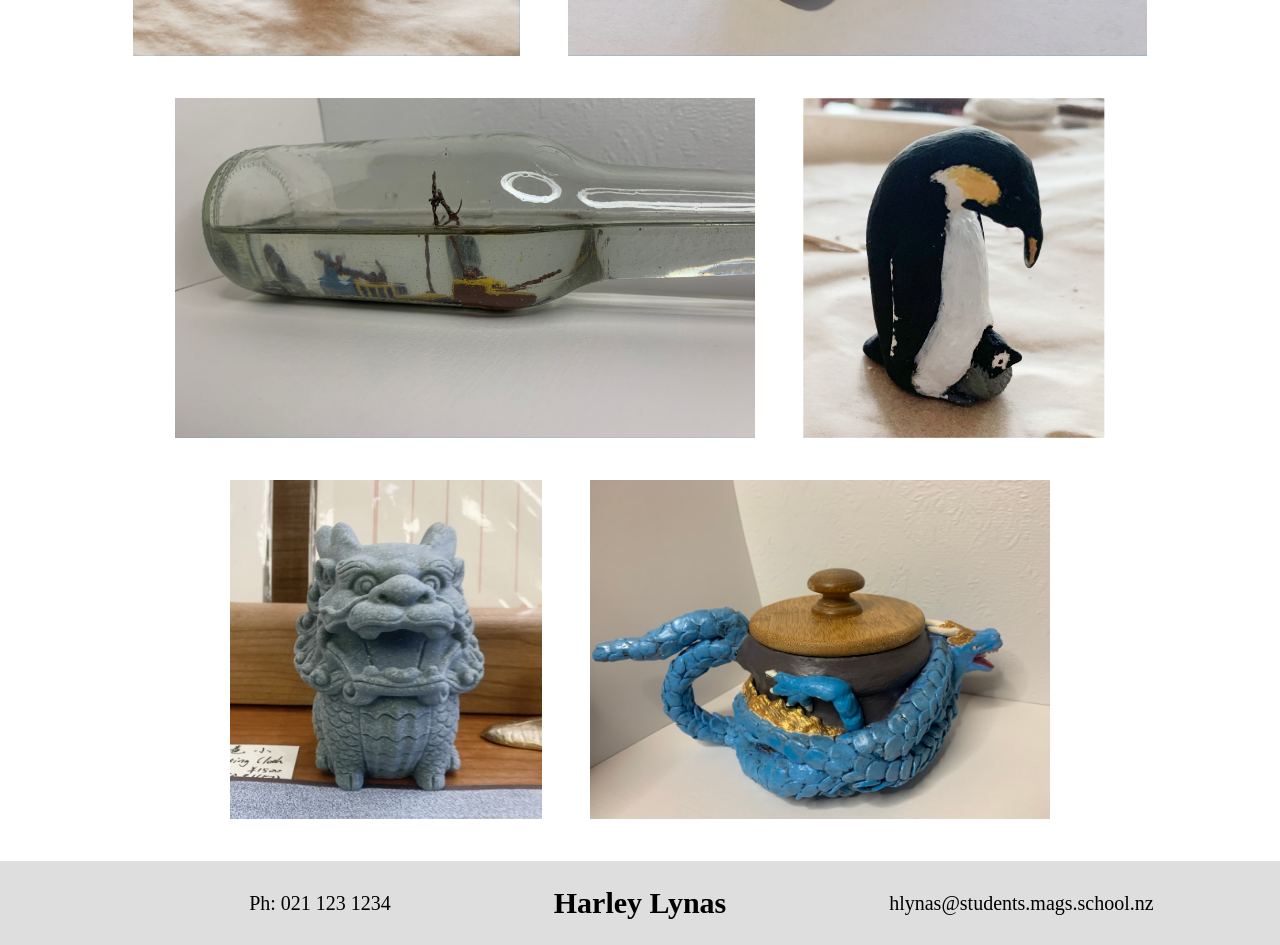
<file: wp3-clay.html>
<!DOCTYPE html>

<html>
    <head>
        <link rel="stylesheet" href="1-styles.css">
        <meta name="viewport" content="width=device-width, initial-scale=1.0">
        <title>Harley Lynas - Clay</title>
        <link rel="shortcut icon" href="photos/flaming-h.png" />
    </head>
    <body>
        <div class="nav">
            <div class="buttons">
                <a class="nav-button" href="wp1-programmes.html">Programmes</a>
                <a class="nav-button" href="wp2-websites.html">Websites</a>
                <a class="nav-b-center" href="index.html">Harley Lynas</a>
                <a class="nav-button-underline" href="wp3-clay.html">Clay</a>
                <a class="nav-button" href="wp4-about.html">About + Contact</a>
            </div>

            <div class="nav-blue">
                <p>a</p>
            </div>
        </div>

        <div class="wp3-title">
            <div>
                <h1>Clay Modelling</h1>
            </div>
        </div>

        <h3 class="wp3-title2">Clay modelling is one of my favourite pastimes, take a look at some of my previous projects!</h3>

        <div class="wp-img1">
            <div class="wp-img1-img">
                <img src="photos/teapot.png" alt="">
            </div>

            <div class="wp-img1-img">
                <img src="photos/snek.png" alt="">
            </div>
        </div>

        <div class="wp-img1">
            <div class="wp-img1-img">
                <img src="photos/cat.png" alt="">
            </div>

            <div class="wp-img1-img">
                <img src="photos/almost-penguin.png" alt="">
            </div>
        </div class="wp-img1">

        <div class="wp-img1">
            <div class="wp-img1-img">
                <img src="photos/shipinabottle.png" alt="">
            </div>

            <div class="wp-img1-img">
                <img src="photos/penguin.png" alt="">
            </div>
        </div class="wp-img1">

        <div class="wp-img1">
            <div class="wp-img1-img">
                <img src="photos/pencil-holder.png" alt="">
            </div>

            <div class="wp-img1-img">
                <img src="photos/teapot-wide.png" alt="">
            </div>
        </div>
        
        <div class="footer">
            <div class="footer-left">
                <h3>Ph: 021 123 1234</h3>
            </div>

            <div class="footer-cent">    
                <h2>Harley Lynas</h2>
            </div>
            
            <div class="footer-right">
                <h3>hlynas@students.mags.school.nz</h3>
            </div>
        </div>

    </body>
</html>
</file>
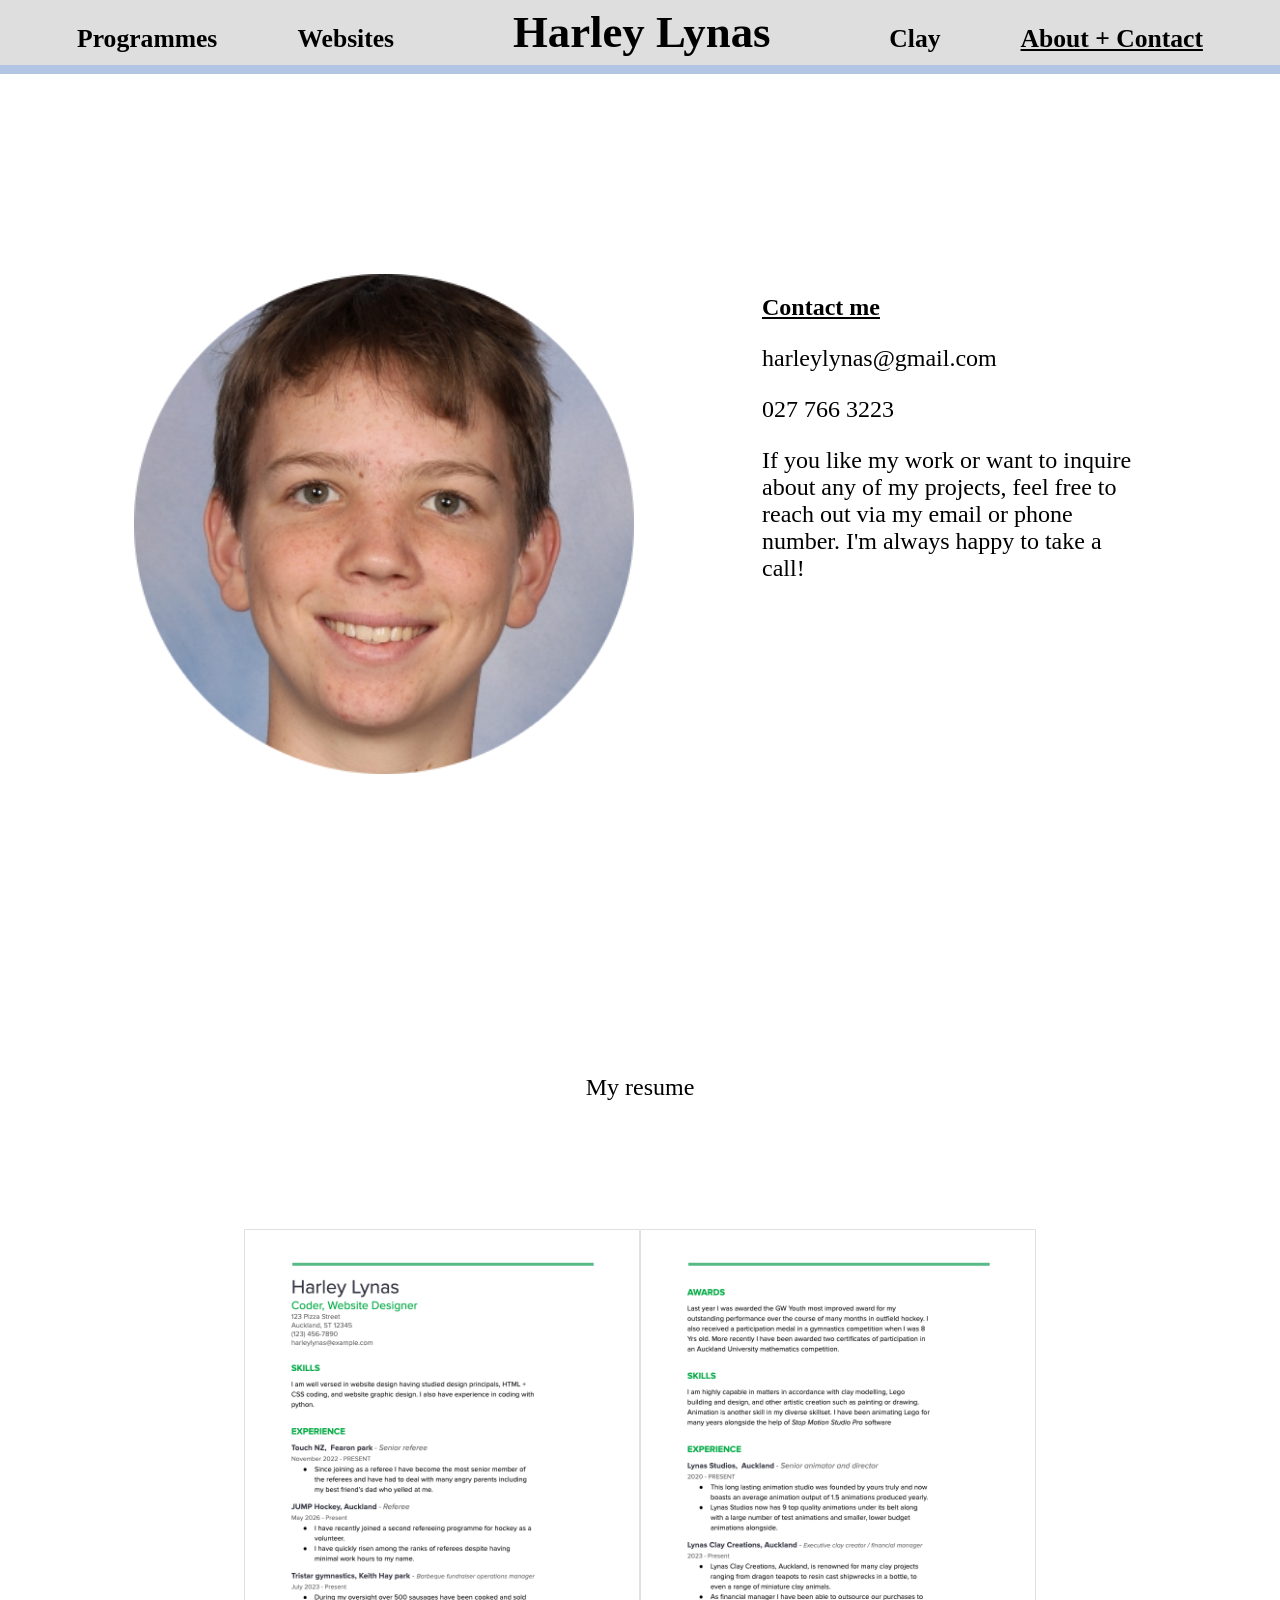
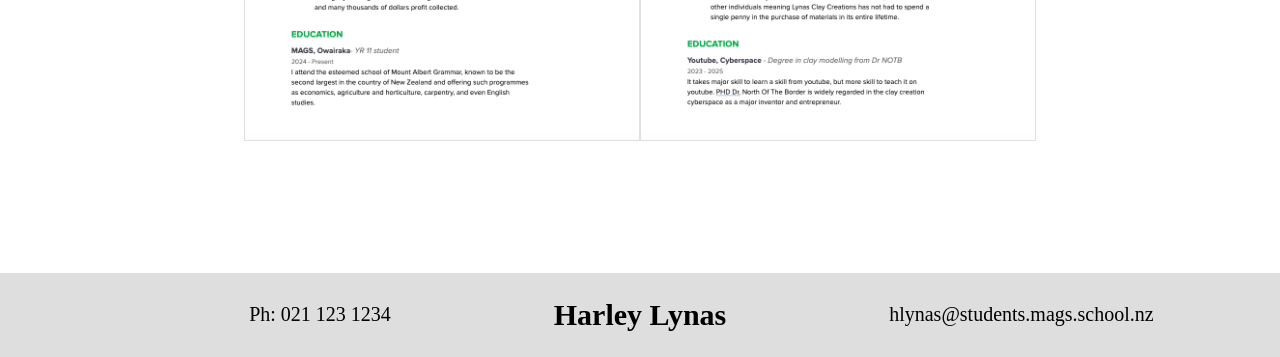
<file: wp4-about.html>
<!DOCTYPE html>

<html>
    <head>
        <link rel="stylesheet" href="1-styles.css">
        <meta name="viewport" content="width=device-width, initial-scale=1.0">
        <title>Harley Lynas - About Me</title>
        <link rel="shortcut icon" href="photos/flaming-h.png" />
    </head>
    <body>
        <div class="nav">
            <div class="buttons">
                <a class="nav-button" href="wp1-programmes.html">Programmes</a>
                <a class="nav-button" href="wp2-websites.html">Websites</a>
                <a class="nav-b-center" href="index.html">Harley Lynas</a>
                <a class="nav-button" href="wp3-clay.html">Clay</a>
                <a class="nav-button-underline" href="wp4-about.html">About + Contact</a>
            </div>

            <div class="nav-blue">
                <p>a</p>
            </div>
        </div>

        <div class="wp4-main">
            <div class="wp4-main-img">
                <img src="photos/me.png" alt="">
            </div>

            <div class="wp4-secondary">
                <h2 class="underline">Contact me</h2>
                <h3>harleylynas@gmail.com</h3>
                <h3>027 766 3223</h3>
                <h3>If you like my work or want to inquire about any of my projects, feel free to reach out via my email or phone number. I'm always happy to take a call!</h3>
            </div>

        </div>

        <h3 class="intro-text">My resume</h3>
        
        <div class="resume">
            <a href="https://docs.google.com/document/d/1xZm7SwkhfUIhgX1GNR3wAd3OJEGhhSDLWDE1tZRikPY/edit?usp=sharing"> <img src="photos/resume-1.png" alt=""> </a>
            <a href="https://docs.google.com/document/d/1xZm7SwkhfUIhgX1GNR3wAd3OJEGhhSDLWDE1tZRikPY/edit?usp=sharing"> <img src="photos/resume-2.png" alt=""> </a>
        </div>
            
        <div class="footer">
            <div class="footer-left">
                <h3>Ph: 021 123 1234</h3>
            </div>

            <div class="footer-cent">    
                <h2>Harley Lynas</h2>
            </div>

            <div class="footer-right">
                <h3>hlynas@students.mags.school.nz</h3>
            </div>
        </div>

    </body>
</html>
</file>
<file: css/styles.css>
* {
  box-sizing: border-box;
}

body {
    margin: 0;
}

.underline {
    text-decoration: underline;
}

.italic {
    font-style: italic;
}

/* -----------------------------        Navigation bar      ----------------------------------*/

.nav {
    z-index: 1;
    position: sticky;
    top:0;

    width: 100%;

    display: flex;
    flex-direction: column;
}

/* For the navigaiton buttons */
.buttons {
    background-color: rgb(222, 222,222);

    width: 100%;
    padding: 0.5%;

    text-align: center;
}

.nav-button {
    margin-left: 3%;
    margin-right: 3%;
    

    font-weight: bold;
    font-size: 160%;
    text-decoration: none;
    color: black;    

    transition: 0.3s;
}

/* Makes the buttons underline when hovered over */
.nav-button:hover {
    text-decoration: underline;
}


.nav-button-underline {
    margin-left: 3%;
    margin-right: 3%;

    font-weight: bold;
    font-size: 160%;
    text-decoration: underline;
    color: black;    
}

.nav-button-center {
    margin-left: 6vw;
    margin-right: 6vw;


    font-weight: bold;
    font-size: 280%;
    text-decoration: none;
    color: black;

    transition: 0.3s;
}

.nav-button-center:hover {
    text-decoration: underline;
}

.nav-center-underline {
    margin-left: 6vw;
    margin-right: 6vw;

    font-weight: bold;
    font-size: 280%;;
    color: black;
}


/* Styles the blue bar on the bottom of the navigation */
.nav-blue {
    width: 100%;
    height: 9px;

    background-color: rgb(179,197,229);
    font-size: 0;
}

.nav-blue p {
    margin:0;
}

/* -----------------------------      Home page      ----------------------------------*/

h3 {
    font-size: 150%;
    font-weight: normal;
}

/* Styles the title text of the home page */
.intro-text {
    margin-top: 200px;
    text-align: center;
}

.intro-header {
    text-align: center;
    margin-bottom: 0;
    margin-top: 30px;

    font-size: 11vw;
}

.text-deco {
    display: flex;
    justify-content: center;

    height: 4vw;
}

.down-arrow-one {
    display: flex;
    justify-content: center;

    height: 20px;
    margin-top: 250px;
    margin-bottom: 40px;
}

/* Styles the images on the home page */
.home-center-images {
    display: flex;
    justify-content: center;
}

.home-center-images img {
    margin: 2vw;
    margin-bottom: 1vw;
    height: 30vw;
}

/* Styles the resume element */
.resume {
    display: flex;
    flex-direction: row;
    justify-content: center;

    margin-top: 10vw;
    margin-bottom: 10vw;
    width: 100%;
}

.resume img {
    height: 40vw;
}

/* Styles the footer */
.footer {
    display: flex;
    background-color: rgb(222, 222,222);

    align-items: center;
}

.footer h2 {
    align-self: center;
    text-align: center;

    margin-left: 6vw;
    margin-right: 6vw;
}

.footer h3{
    font-size: 20px;
}

.footer-left {
    flex: 1;
    
    text-align: right;
}

.footer-cent {
    flex: 0.4vw;
    text-align: center;

    margin-left: 4vw;
    margin-right: 4vw;

    font-size: 20px;
}

.footer-right {
    flex: 1;

    text-align: left;
}

/* -----------------------------        Programme page      ----------------------------------*/

/* Styles the footer */
.main-title {
    background-image: url(/portfolio-website/photos/programme-deco.png);
    background-position: center;
    background-size: contain;
    background-repeat:no-repeat;

    display: flex;
    flex-direction: column;
    justify-content: center;
    text-align: center;
    
    margin: 8%;
    height: 300px;
}

.main-title h3 {
    margin: 1vw;
}

/* Styles the content in the programme and website pages */
.div-content-a {
    display: flex;
    justify-content: center;
    background-color: rgb(222,222,222);
    
    padding: 1%;
    margin: 200px auto;
    width: 75%;
    height: 7%;
}

.div-content-b {
    padding: 3%;
    width: 40%;
}

.div-content-b p {
    background-color: rgb(179,197,229);
    
    width: 80%;
    height: 9px;

    font-size: 0;
}

.main-content-images {
    height: 550px;
}


.div-content-c {
    display: flex;

    width: 100%;
    height: 50px;
}

.div-content-c img {
    margin-left: auto;
}

.download-button {
    color: blue;
    text-decoration: underline;
}


/* -----------------------------        website page      ----------------------------------*/

/* Styles the title of the website page */
.page-two-title {
    display: flex;
    flex-direction: column;
    align-items: center;

    width: 100%;
    margin-bottom: 0;
}

.page-two-title h2 {
    margin-top: 150px;
    margin-bottom: 0px;

    font-size: 260%;
}

.page-two-deco {
    margin-bottom: 75px;
    height: 20px;
}

.websites-title-image {
    height: 550px;
}


/* -----------------------------        Clay page      ----------------------------------*/

/* Styles the title of the clay page */
.clay-title-one { 
    background-image: url(/portfolio-website/photos/clay-colours.png);
    background-position: center;
    background-repeat: no-repeat;
    
    display: flex;
    justify-content: center;
    align-items: center;

    width: 100%;
    height: 500px;
    margin-top: 200px;

    font-size: 200%;
}

.clay-title-one h1 {
    z-index: 0;
    position: relative;

    filter: drop-shadow(0px 10px 8px rgba(30,30,30,0.6));
}

.clay-title-two {
    margin-top: 100px;
    margin-bottom: 100px;

    text-align: center;
}

/* Styles the image groups on the clay page */
.clay-image-group{
    display: flex;
    justify-content: center;

    margin: 3%; 
}

.clay-images {
    margin-left: 2%;
    margin-right: 2%;   
}

.clay-images img {
    height: 500px;
}


/* -----------------------------        About page      ----------------------------------*/

/* Determines the layout of the about page content */
.about-main-div{
    display: flex;
    justify-content: center;

    height: 600px;
    margin-top: 200px;
}

/* Styles the picture on the about page */
.about-main-image img {
    height: 500px;
}

/* Styles the text on the about page */
.about-info-div {
    width: 30%;
    margin-left: 10%;
}


/* -----------------------------        "Responsive" CSS      ----------------------------------*/

/* Re-styles the content on the clay page when the window is at or below a width of 1885px */
@media (max-width: 1885px) {
    .clay-title-one {
        margin-top: 10.5vw;
    }

    .clay-images img {
        height: 26.5vw;
    }
}

/* Re-styles the content on the programme and website page when the window is at or below a width of 1295px */
@media (max-width: 1295px) {
    .main-content-images {
        height: auto;
    }

    .div-content-a {
        flex-direction: column;
    }

    .div-content-b {
        width: 100%;
    }
}


@media (max-width: 1200px) {
    /* Re-styles the nav bar when the window is at or below a width of 1200px */
    .nav-button {
        margin-left: 2vw;
        margin-right: 2vw;

        font-size: 2.4vw;
    }

    .nav-button-underline {
        margin-left: 2vw;
        margin-right: 2vw;

        font-size: 2.4vw;
    }

    .nav-button-center {
        margin-left: 4vw;
        margin-right: 4vw;

        font-size: 3.6vw;
    }

    .nav-center-underline {
        margin-left: 4vw;
        margin-right: 4vw;

        font-size: 3.6vw;
    }

    /* Re-styles the resume when the window is at or below a width of 1200px */
    .resume {
        display: flex;
        flex-direction: column;
        align-items: center;

        width: 100%;
        margin: auto;
        margin-bottom: 2vw;
    }

    .resume img {
        height: 70vw;
    }

    /* Re-styles the website page main title image when the window is at or below a width of 1200px */
    .websites-title-image {
        height: 45vw;
    }

    /* Re-styles the about page when the window is at or below a width of 1200px */
    .about-main-div{
        flex-direction: column;
        justify-content: center;
        align-items: center;

        width: 100%;
        margin-top: 14vw;
    }

    .about-main-image {
        display: flex;
        justify-content: center;
        align-items: center;

        width: 100%;
    }

    .about-main-image img {
        height: 50vw;
    }

    .about-info-div {
        width: 60%;
    }

}

@media (max-width: 800px) {
    .intro-text {
        width: 80%;
        margin: auto;
        margin-top: 200px;
        margin-bottom: 10vw;
    }

    .about-main-div{
        flex-direction: column;
    }

    .clay-image-group{
        flex-direction: column;
        
        margin-top: 10px;
        margin-bottom: 0;
    }

    .clay-images {
        margin-top: 10px;
        padding: 0;
    }

    .clay-images img {
        width: 100%;
        height: auto;
        margin: 0;
        padding: 0;
    }

    .footer h2 {
        font-size: 3.5vw;
    }

    .footer h3{
        font-size: 2.23vw;
    }

    .page-two-deco {
        height: 3vw;
    }
}
</file>
<file: 1-styles.css>
* {
  box-sizing: border-box;
}

body {
    margin: 0;
}

.underline {
    text-decoration: underline;
}

.italic {
    font-style: italic;
}

/* -----------------------------        Navigation bar      ----------------------------------*/


.nav {
    z-index: 1;
    position: sticky;
    top:0;

    width: 100%;

    display: flex;
    flex-direction: column;
}


.buttons {
    background-color: rgb(222, 222,222);

    width: 100%;
    padding: 0.5%;

    text-align: center;
}

.nav-button {
    margin-left: 3%;
    margin-right: 3%;
    

    font-weight: bold;
    font-size: 160%;
    text-decoration: none;
    color: black;    

    transition: 0.3s;
}

.nav-button:hover {
    text-decoration: underline;
}


.nav-button-underline {
    margin-left: 3%;
    margin-right: 3%;

    font-weight: bold;
    font-size: 160%;
    text-decoration: underline;
    color: black;    
}

.nav-b-center {
    margin-left: 6vw;
    margin-right: 6vw;


    font-weight: bold;
    font-size: 280%;
    text-decoration: none;
    color: black;

    transition: 0.3s;
}

.nav-b-center:hover {
    text-decoration: underline;
}

.nav-b-underline {
    margin-left: 6vw;
    margin-right: 6vw;

    font-weight: bold;
    font-size: 280%;;
    color: black;
}


.nav-blue {
    width: 100%;
    height: 9px;

    background-color: rgb(179,197,229);
    font-size: 0;
}

.nav-blue p {
    margin:0;
}

/* -----------------------------      Home page      ----------------------------------*/

h3 {
    font-size: 150%;
    font-weight: normal;
}


.intro-text {
    margin-top: 200px;
    text-align: center;
}

.intro-header {
    text-align: center;
    margin-bottom: 0;
    margin-top: 30px;

    font-size: 11vw;
}

.text-deco {
    display: flex;
    justify-content: center;

    height: 4vw;
}

.down-arrow-1 {
    display: flex;
    justify-content: center;

    height: 20px;
    margin-top: 250px;
    margin-bottom: 40px;
}

.center-images-1 {
    display: flex;
    justify-content: center;
}

.center-images-1 img {
    margin: 2vw;
    margin-bottom: 1vw;
    height: 30vw;
}

.resume {
    display: flex;
    flex-direction: row;
    justify-content: center;

    margin-top: 10vw;
    margin-bottom: 10vw;
    width: 100%;
}

.resume img {
    height: 40vw;
}

.footer {
    display: flex;
    background-color: rgb(222, 222,222);

    align-items: center;
}

.footer h2 {
    align-self: center;
    text-align: center;

    margin-left: 6vw;
    margin-right: 6vw;
}

.footer h3{
    font-size: 20px;
}

.footer-left {
    flex: 1;
    
    text-align: right;
}

.footer-cent {
    flex: 0.4vw;
    text-align: center;

    margin-left: 4vw;
    margin-right: 4vw;

    font-size: 20px;
}

.footer-right {
    flex: 1;

    text-align: left;
}

/* -----------------------------        Programme page      ----------------------------------*/

.title-2 {
    background-image: url(photos/programme-deco.png);
    background-position: center;
    background-size: contain;
    background-repeat:no-repeat;

    display: flex;
    flex-direction: column;
    justify-content: center;
    text-align: center;
    
    margin: 8%;
    height: 300px;
}

.title-2 h3 {
    margin: 1vw;
}


.pc-a {
    display: flex;
    justify-content: center;
    background-color: rgb(222,222,222);
    
    padding: 1%;
    margin: 200px auto;
    width: 75%;
    height: 7%;
}



.pc-b {
    padding: 3%;
    width: 40%;
}

.pc-b p {
    background-color: rgb(179,197,229);
    
    width: 80%;
    height: 9px;

    font-size: 0;
}

.wp1-content-images {
    height: 550px;
}


.pc-c {
    display: flex;

    width: 100%;
    height: 50px;
}

.pc-c img {
    margin-left: auto;
}

.download-button {
    color: blue;
    text-decoration: underline;
}


/* -----------------------------        website page      ----------------------------------*/

.wp2-center {
    display: flex;
    flex-direction: column;
    align-items: center;

    width: 100%;
    margin-bottom: 0;
}

.wp2-center h2 {
    margin-top: 150px;
    margin-bottom: 0px;

    font-size: 260%;
}

.wp2-title-1 {
    margin-bottom: 75px;
    height: 20px;
}

.wp2-title-2 {
    height: 550px;
}


/* -----------------------------        Clay page      ----------------------------------*/


.wp3-title { 
    background-image: url(photos/clay-colours.png);
    background-position: center;
    background-repeat: no-repeat;
    
    display: flex;
    justify-content: center;
    align-items: center;

    width: 100%;
    height: 500px;
    margin-top: 200px;

    font-size: 200%;
}

.wp3-title h1 {
    z-index: 0;
    position: relative;

    filter: drop-shadow(0px 10px 8px rgba(30,30,30,0.6));
}

.wp3-title2 {
    margin-top: 100px;
    margin-bottom: 100px;

    text-align: center;
}

.wp-img1 {
    display: flex;
    justify-content: center;

    margin: 3%; 
}

.wp-img1-img {
    margin-left: 2%;
    margin-right: 2%;   
}

.wp-img1-img img {
    height: 500px;
}


/* -----------------------------        About page      ----------------------------------*/

.wp4-main {
    display: flex;
    justify-content: center;

    height: 600px;
    margin-top: 200px;
}

.wp4-main-img img {
    height: 500px;
}

.wp4-secondary {
    width: 30%;
    margin-left: 10%;
}


/* -----------------------------        "Responsive" CSS      ----------------------------------*/

@media (max-width: 1885px) {

    .wp3-title {
        margin-top: 10.5vw;
    }

    .wp-img1-img img {
        height: 26.5vw;
    }
}

@media (max-width: 1295px) {

    .wp1-content-images {
        height: auto;
    }

    .pc-a {
        flex-direction: column;
    }

    .pc-b {
        width: 100%;
    }
}


@media (max-width: 1200px) {

    .nav-button {
        margin-left: 2vw;
        margin-right: 2vw;

        font-size: 2.4vw;
    }

    .nav-button-underline {
        margin-left: 2vw;
        margin-right: 2vw;

        font-size: 2.4vw;
    }

    .nav-b-center {
        margin-left: 4vw;
        margin-right: 4vw;

        font-size: 3.6vw;
    }

    .nav-b-underline {
        margin-left: 4vw;
        margin-right: 4vw;

        font-size: 3.6vw;
    }

    .resume {
        display: flex;
        flex-direction: column;
        align-items: center;

        width: 100%;
        margin: auto;
        margin-bottom: 2vw;
    }

    .resume img {
        height: 70vw;
    }

    .wp2-title-2 {
        height: 45vw;
    }

    .wp4-main {
        flex-direction: column;
        justify-content: center;
        align-items: center;

        width: 100%;
        margin-top: 14vw;
    }

    .wp4-main-img {
        display: flex;
        justify-content: center;
        align-items: center;

        width: 100%;
    }

    .wp4-main-img img {
        height: 50vw;
    }

    .wp4-secondary {
        width: 60%;
    }

}

@media (max-width: 800px) {

    .intro-text {
        width: 80%;
        margin: auto;
        margin-top: 200px;
        margin-bottom: 10vw;
    }

    .wp4-main {
        flex-direction: column;
    }

    .wp-img1 {
        flex-direction: column;
        
        margin-top: 10px;
        margin-bottom: 0;
    }

    .wp-img1-img {
        margin-top: 10px;
        padding: 0;
    }

    .wp-img1-img img {
        width: 100%;
        height: auto;
        margin: 0;
        padding: 0;
    }

    .footer h2 {
        font-size: 3.5vw;
    }

    .footer h3{
        font-size: 2.23vw;
    }

    .wp2-title-1 {
        height: 3vw;
    }
}
</file>
